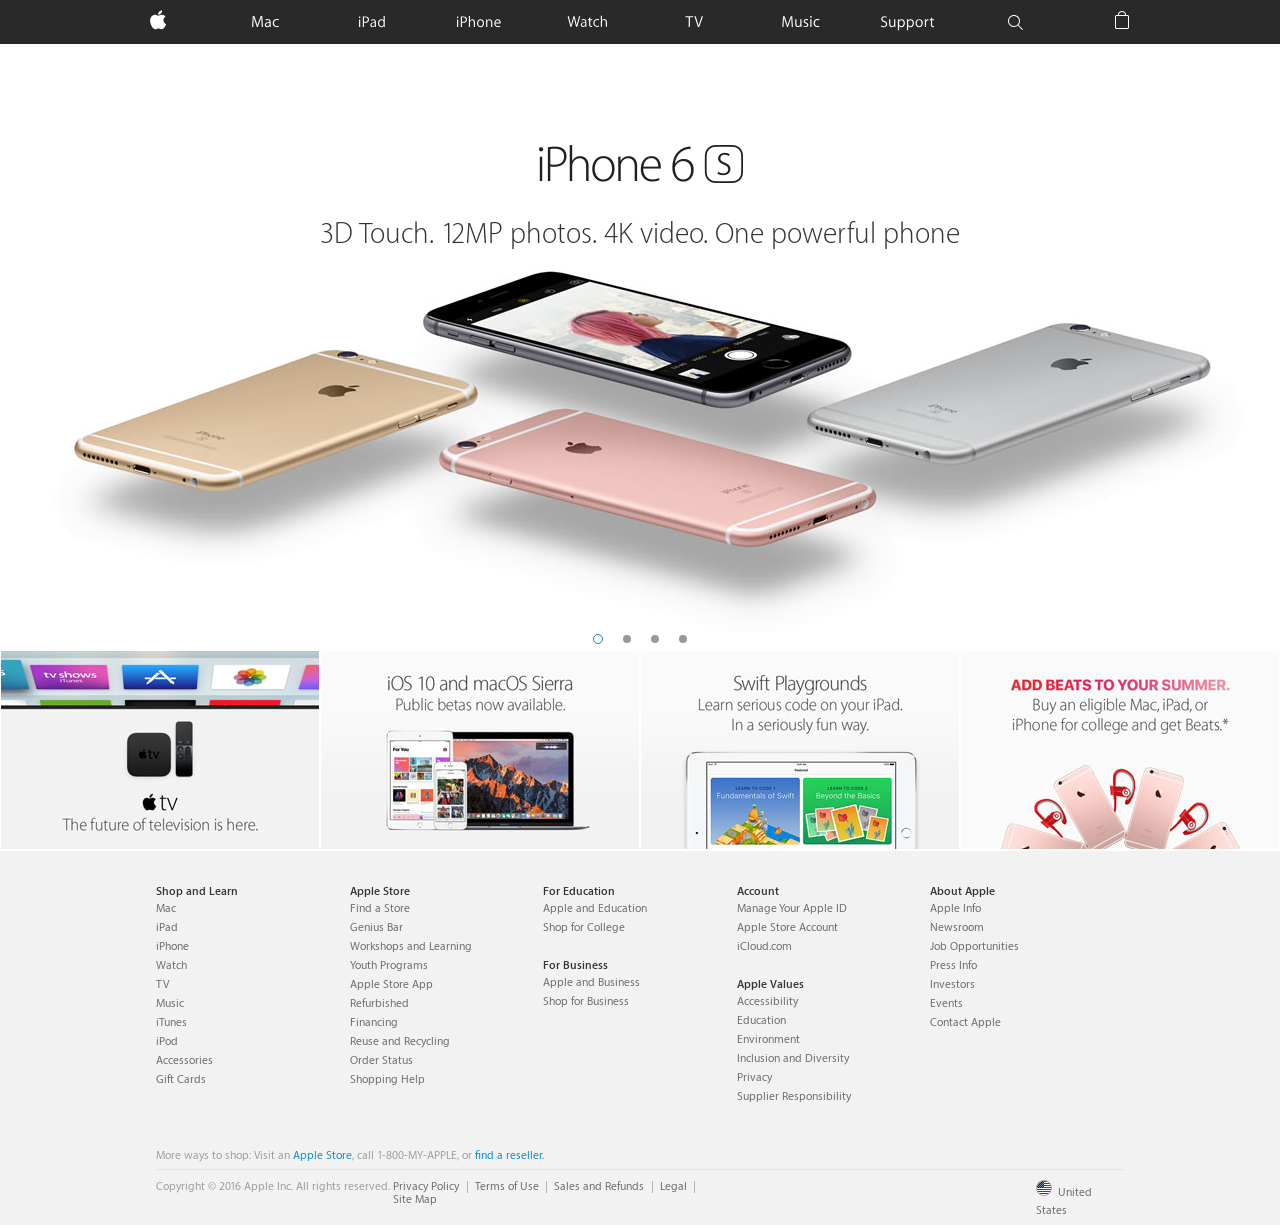
<file: index.html>
<!doctype html>
<html lang="en">
<head>
    <meta name="viewport" content="width=device-width">
    <meta charset="UTF-8">
    <title>apple</title>
    <link rel="stylesheet" href="css/apple.css">
    <script src="js/jquery-1.11.3.js"></script>
    <script src="js/apple.js"></script>
</head>
<body>
<!--<i class="iconfont-tubiao icon-pingguo"></i>-->
<!--<i class="iconfont-tubiao icon-gouwudai"></i>-->
<!--<i class="iconfont-tubiao icon-sousuo"></i>-->
<!--<div class="xi">sdfsdfWEFeqEG</div>-->
<!--<div class="cu">sdfsdfWEFeqEG</div>-->
<!--<div class="zhengc">sdfsdfWEFeqEG</div>-->
<!--<div class="jixi">sdfsdfWEFeqEG</div>-->
<div class="header">
    <div class="zhezhao"></div>
    <div class="top">
        <div class="nav xiangying">
            <li class="logo"><a href=""><span>logo</span></a></li>
            <li class="mac xiaoshi"><a href=""><span>Mac</span></a></li>
            <li class="ipad xiaoshi"><a href=""><span>iPad</span></a></li>
            <li class="iphone xiaoshi"><a href=""><span>iPhone</span></a></li>
            <li class="watch xiaoshi"><a href=""><span>Watch</span></a></li>
            <li class="tv xiaoshi"><a href=""><span>TV</span></a></li>
            <li class="music xiaoshi"><a href=""><span>Music</span></a></li>
            <li class="support xiaoshi"><a href=""><span>Support</span></a></li>
            <li class="search xiaoshi"><a href=""><span>Search</span></a></li>
            <li class="bag"><a href=""><span>Bag</span></a></li>
        </div>
        <div class="header-xy">
            <li><a href="">Mac</a></li>
            <li><a href="">iPad</a></li>
            <li><a href="">iPhone</a></li>
            <li><a href="">Watch</a></li>
            <li><a href="">TV</a></li>
            <li><a href="">Music</a></li>
            <li><a href="">Support</a></li>
            <li><span>Search Apple.com</span></li>
        </div>

        <div class="search-box">
            <span class="sousuo"></span>
            <input type="text" placeholder="Search apple.com">
            <ul class="xiala">
                <p>Quick links</p>
                <li><a href="">Find a Store</a></li>
                <li><a href="">Accessories</a></li>
                <li><a href="">iPod</a></li>
                <li><a href="">iOS</a></li>
                <li><a href="">Gift Cards</a></li>
            </ul>
        </div>
<!--手机端-->
        <div class="nav-phone">

            <ul>
                <li class="menu">
                    <a href="">
                        <div class="hang"></div>
                        <div class="shu"></div>
                    </a></li>
                <li class="logo"><a href=""></a></li>
                <li class="bag"><a href=""></a></li>
            </ul>

        </div>
    </div>
</div>

<div class="bannerbox">
<div class="banner">
    <div class="zuo"></div>
    <div class="you"></div>
    <ul class="lunbo">
        <li class="lb iphone"><a href="">
            <div class="iphonebox">
                <p></p>
                <span>3D Touch. 12MP photos. 4K video. One powerful phone </span>
            </div>
            </a>
        </li>
        <li class="lb ipad"><a href="">
            <div class="ipadbox">
                <p>iPad Pro</p>
                <span>3D Touch. 12MP photos. 4K video. One powerful phone </span>
            </div>
        </a></li>
        <li class="lb watch"><a href="">
            <div class="watchbox">
                <p></p>
                <span>You. At a glace</span>
            </div>
        </a></li>
        <li class="lb mac"><a href="">
            <div class="macbox">
                <p>Mac Book</p>
                <span>Light. Years Ahead</span>
            </div>
        </a></li>
    </ul>
    <ul class="point">
        <li class="p-yangshi"></li>
        <li></li>
        <li></li>
        <li></li>
    </ul>
</div>
</div>
<div class="sikuaibox">
<div class="row sikuai">
    <a href="" class="col l3 m6 s12 sk1"></a>
    <a href="" class="col l3 m6 s12 sk2"></a>
    <a href="" class="col l3 m6 s12 sk3"></a>
    <a href="" class="col l3 m6 s12 sk4"></a>
</div>
</div>

<div class="dibox">
<div class="dibu">
    <div class="dibubox">
        <div class="wukuai">
            <ul class="lie">
                <span>Shop and Learn</span>
                <li>Mac</li>
                <li>iPad</li>
                <li>iPhone</li>
                <li>Watch</li>
                <li>TV</li>
                <li>Music</li>
                <li>iTunes</li>
                <li>iPod</li>
                <li>Accessories</li>
                <li>Gift Cards</li>

            </ul>
            <ul class="lie">
                <span>Apple Store
        </span>
                <li>Find a Store</li>
                <li>Genius Bar</li>
                <li>Workshops and Learning</li>
                <li>Youth Programs
                </li>
                <li>Apple Store App</li>
                <li>Refurbished</li>
                <li>Financing</li>
                <li>Reuse and Recycling</li>
                <li>Order Status</li>
                <li>Shopping Help</li>
            </ul>
            <ul class="lie">
                <span>For Education</span>
                <li>Apple and Education</li>
                <li>Shop for College</li>
                <br>

                <span>For Business</span>
                <li>Apple and Business</li>
                <li>Shop for Business</li>
            </ul>
            <ul class="lie">
                <span>Account</span>
                <li>Manage Your Apple ID</li>
                <li>Apple Store Account</li>
                <li>iCloud.com</li>
                <br>
                <span>Apple Values</span>
                <li>Accessibility</li>
                <li>Education</li>
                <li>Environment</li>
                <li>Inclusion and Diversity</li>
                <li>Privacy</li>
                <li>Supplier Responsibility</li>
            </ul>
            <ul class="lie">
                <span>About Apple</span>
                <li>Apple Info</li>
                <li>Newsroom</li>
                <li>Job Opportunities</li>
                <li>Press Info</li>
                <li>Investors</li>
                <li>Events</li>
                <li>Contact Apple</li>
            </ul>
        </div>
        <div class="lianjie">
            <ul class="lianjie1">
                <li>More ways to shop: Visit an<a href=""> Apple Store</a>, call 1-800-MY-APPLE, or <a href=""> find a reseller.</a></li>
            </ul>
            <ul class="lianjie2">
                <li>Copyright © 2016 Apple Inc. All rights reserved.</li>
                <li><a href="">Privacy Policy</a> | <a href="">Terms of Use</a> | <a href=""> Sales and Refunds</a> | <a
                        href=""> Legal</a> | <a href=""> Site Map</a> </li>
                <div class="guoqi">
                    <img src="img/svdfsvfdvsf.png" alt="">
                    <span>
                    <a href="">United States</a></span>
                </div>

            </ul>
        </div>
    </div>
</div>
</div>

<div class="dbxy">
    <ul class="lie">
        <span>Shop and Learn</span>
        <li><a href="">Mac</a></li>
        <li><a href="">iPad</a></li>
        <li><a href="">iPhone</a></li>
        <li><a href="">Watch</a></li>
        <li><a href="">TV</a></li>
        <li><a href="">Music</a></li>
        <li><a href="">iTunes</a></li>
        <li><a href="">iPod</a></li>
        <li><a href="">Accessories</a></li>
        <li><a href="">Gift Cards</a></li>
        <div class="xyclose"></div>
    </ul>
    <ul class="lie">
        <span>Apple Store
</span>
        <li>Find a Store</li>
        <li>Genius Bar</li>
        <li>Workshops and Learning</li>
        <li>Youth Programs</li>
        <li>Apple Store App</li>
        <li>Refurbished</li>
        <li>Financing</li>
        <li>Reuse and Recycling</li>
        <li>Order Status</li>
        <li>Shopping Help</li>
        <div class="xyclose"></div>
    </ul>
    <ul class="lie">
        <span>For Education</span>
        <li>Apple and Education</li>
        <li>Shop for College</li>
        <div class="xyclose"></div>
    </ul>
    <ul class="lie">
        <span>Account</span>
        <li>Manage Your Apple ID</li>
        <li>Apple Store Account</li>
        <li>iCloud.com</li>
        <div class="xyclose"></div>
    </ul>
    <ul class="lie">
        <span>About Apple</span>
        <li>Apple Info</li>
        <li>Newsroom</li>
        <li>Job Opportunities</li>
        <li>Press Info</li>
        <li>Investors</li>
        <li>Events</li>
        <li>Contact Apple</li>
        <div class="xyclose"></div>
    </ul>
    <ul class="lie">
    <span>About Apple</span>
    <li>Apple Info</li>
    <li>Newsroom</li>
    <li>Job Opportunities</li>
    <li>Press Info</li>
    <li>Investors</li>
    <li>Events</li>
    <li>Contact Apple</li>
    <div class="xyclose"></div>
</ul>
    <ul class="lie">
        <span>About Apple</span>
        <li>Apple Info</li>
        <li>Newsroom</li>
        <li>Job Opportunities</li>
        <li>Press Info</li>
        <li>Investors</li>
        <li>Events</li>
        <li>Contact Apple</li>
        <div class="xyclose"></div>
    </ul>

    <div class="xylianjie">
        <ul><li>
            More ways to shop: Visit an <a href="">Apple Store,</a> call 1-800-MY-APPLE, or <a href="">find a reseller.</a>
        </li></ul>
        <div class="guoqi"><img src="img/svdfsvfdvsf.png" alt=""><span><a href="">United States</a></span></div>
        <div class="disp"><span>Copyright © 2016 Apple Inc. All rights reserved.</span></div>
        <div class="last">
            <ul>
                <li class="zzhh"><a href="" style="margin-left: 0">Privacy Policy </a> |</li>
                <li class="zzhh"><a href=""> Terms of Use  </a>|</li>
                <li class="zzhh"><a href="">Sales and Refunds  </a>|</li>
                <li class="zzhh"><a href="">Legal  </a>|</li>
                <li class="zzhh"><a href=""> Site Map</a></li>
                <li class="dagezi"></li></ul>
        </div>
    </div>

</div>

</body>
</html>
</file>
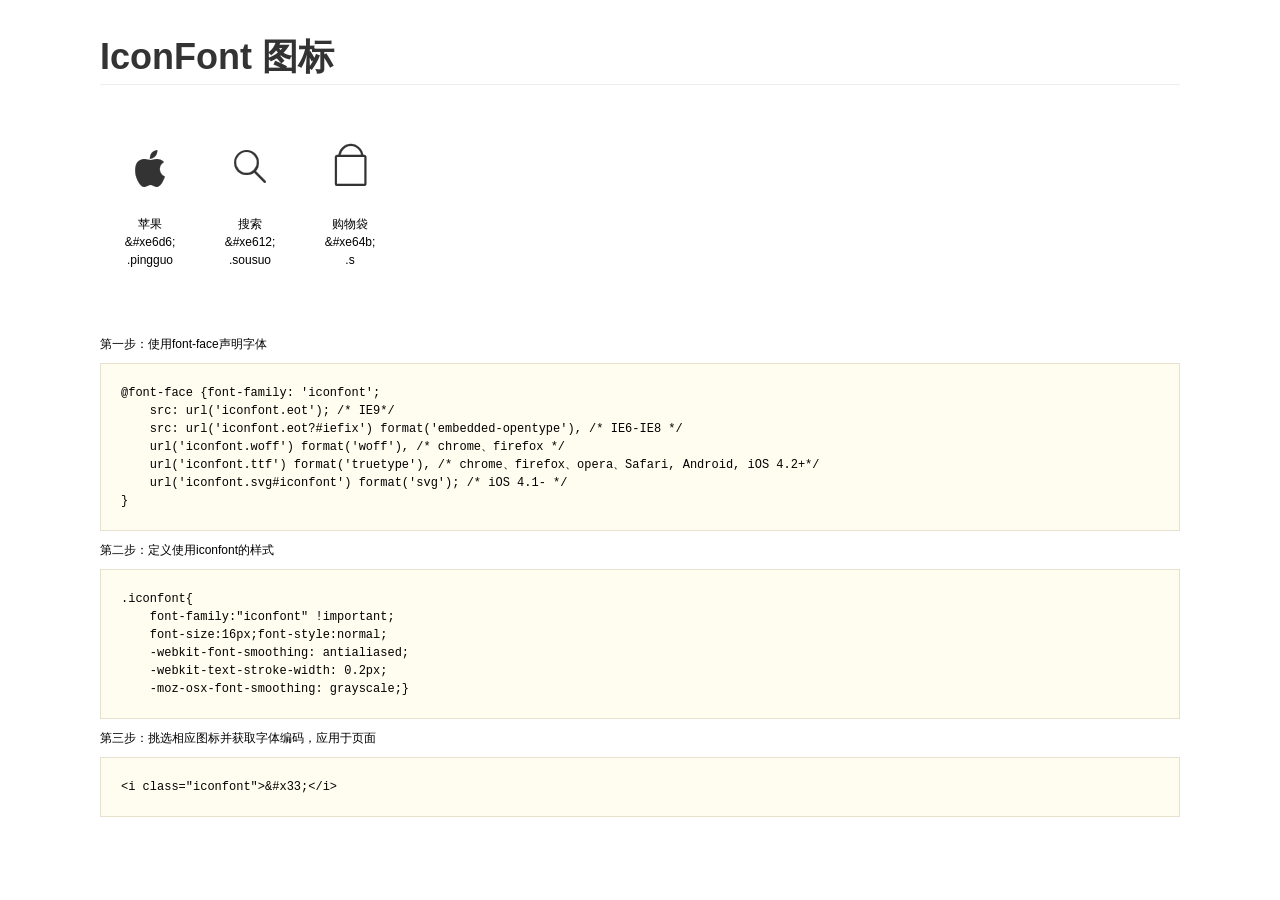
<file: font/demo.html>
<!DOCTYPE html>
<html>
<head>
    <meta charset="utf-8"/>
    <title>IconFont</title>
    <link rel="stylesheet" href="demo.css">
    <link rel="stylesheet" href="iconfont.css">
</head>
<body>
    <div class="main">
        <h1>IconFont 图标</h1>
        <ul class="icon_lists clear">
            
                <li>
                <i class="icon iconfont">&#xe6d6;</i>
                    <div class="name">苹果</div>
                    <div class="code">&amp;#xe6d6;</div>
                    <div class="fontclass">.pingguo</div>
                </li>
            
                <li>
                <i class="icon iconfont">&#xe612;</i>
                    <div class="name">搜索</div>
                    <div class="code">&amp;#xe612;</div>
                    <div class="fontclass">.sousuo</div>
                </li>
            
                <li>
                <i class="icon iconfont">&#xe64b;</i>
                    <div class="name">购物袋</div>
                    <div class="code">&amp;#xe64b;</div>
                    <div class="fontclass">.s</div>
                </li>
            
        </ul>


        <div class="helps">
            第一步：使用font-face声明字体
            <pre>
@font-face {font-family: 'iconfont';
    src: url('iconfont.eot'); /* IE9*/
    src: url('iconfont.eot?#iefix') format('embedded-opentype'), /* IE6-IE8 */
    url('iconfont.woff') format('woff'), /* chrome、firefox */
    url('iconfont.ttf') format('truetype'), /* chrome、firefox、opera、Safari, Android, iOS 4.2+*/
    url('iconfont.svg#iconfont') format('svg'); /* iOS 4.1- */
}
</pre>
第二步：定义使用iconfont的样式
            <pre>
.iconfont{
    font-family:"iconfont" !important;
    font-size:16px;font-style:normal;
    -webkit-font-smoothing: antialiased;
    -webkit-text-stroke-width: 0.2px;
    -moz-osx-font-smoothing: grayscale;}
</pre>
第三步：挑选相应图标并获取字体编码，应用于页面
<pre>
&lt;i class="iconfont"&gt;&amp;#x33;&lt;/i&gt;
</pre>
        </div>

    </div>
</body>
</html>
</file>
<file: css/apple.css>
* {
  padding: 0;
  margin: 0;
  list-style: none;
  text-decoration: none;
  position: relative; }

body {
  background: #f2f2f2; }

@font-face {
  font-family: "zititubiao";
  src: url("../font/iconfont.woff") format("woff"); }

.iconfont-tubiao {
  font-family: "zititubiao";
  font-style: normal; }

.icon-pingguo::before {
  content: "\e6d6"; }

.icon-gouwudai::before {
  content: "\e64b"; }

.icon-sousuo::before {
  content: "\e612"; }

@font-face {
  font-family: "zitijixi";
  src: url("../font/myriad-set-pro_extrathin.woff") format("woff"); }

.xi {
  font-family: "ziti-jixi";
  font-style: normal; }

@font-face {
  font-family: "zitijiacu";
  src: url("../font/myriad-set-pro_semibold.woff") format("woff"); }

.cu {
  font-family: "zitijiacu";
  font-style: normal; }

@font-face {
  font-family: "zitizhengc";
  src: url("../font/myriad-set-pro_text.woff") format("woff"); }

.zhengc {
  font-family: "zitizhengc";
  font-style: normal; }

@font-face {
  font-family: "zitixi";
  src: url("../font/myriad-set-pro_thin.woff") format("woff"); }

.jixi {
  font-family: "zitixi";
  font-style: normal; }

.row {
  position: relative; }

.row::after {
  content: "";
  display: block;
  height: 0;
  line-height: 0;
  clear: both; }

.col {
  float: left; }

@media screen and (max-width: 3000px) {
  .col.l1 {
    width: 8.33333%; }
  .col.l2 {
    width: 16.66667%; }
  .col.l3 {
    width: 25%; }
  .col.l4 {
    width: 33.33333%; }
  .col.l5 {
    width: 41.66667%; }
  .col.l6 {
    width: 50%; }
  .col.l7 {
    width: 58.33333%; }
  .col.l8 {
    width: 66.66667%; }
  .col.l9 {
    width: 75%; }
  .col.l10 {
    width: 83.33333%; }
  .col.l11 {
    width: 91.66667%; }
  .col.l12 {
    width: 100%; } }

@media screen and (max-width: 1068px) {
  .col.m1 {
    width: 8.33333%; }
  .col.m2 {
    width: 16.66667%; }
  .col.m3 {
    width: 25%; }
  .col.m4 {
    width: 33.33333%; }
  .col.m5 {
    width: 41.66667%; }
  .col.m6 {
    width: 50%; }
  .col.m7 {
    width: 58.33333%; }
  .col.m8 {
    width: 66.66667%; }
  .col.m9 {
    width: 75%; }
  .col.m10 {
    width: 83.33333%; }
  .col.m11 {
    width: 91.66667%; }
  .col.m12 {
    width: 100%; } }

@media screen and (max-width: 736px) {
  .col.s1 {
    width: 8.33333%; }
  .col.s2 {
    width: 16.66667%; }
  .col.s3 {
    width: 25%; }
  .col.s4 {
    width: 33.33333%; }
  .col.s5 {
    width: 41.66667%; }
  .col.s6 {
    width: 50%; }
  .col.s7 {
    width: 58.33333%; }
  .col.s8 {
    width: 66.66667%; }
  .col.s9 {
    width: 75%; }
  .col.s10 {
    width: 83.33333%; }
  .col.s11 {
    width: 91.66667%; }
  .col.s12 {
    width: 100%; } }

body {
  width: 100%;
  overflow-x: hidden; }
  @media screen and (max-width: 1068px) {
    body {
      overflow-x: hidden;
      overflow-x: hidden;
      overflow-x: hidden;
      overflow-x: hidden;
      overflow-x: hidden;
      overflow-x: hidden;
      overflow-x: hidden;
      overflow-x: hidden;
      overflow-x: hidden;
      overflow-x: hidden;
      overflow-x: hidden;
      overflow-x: hidden; }
      body .col.m1 {
        width: 8.33333%; }
      body .col.m2 {
        width: 16.66667%; }
      body .col.m3 {
        width: 25%; }
      body .col.m4 {
        width: 33.33333%; }
      body .col.m5 {
        width: 41.66667%; }
      body .col.m6 {
        width: 50%; }
      body .col.m7 {
        width: 58.33333%; }
      body .col.m8 {
        width: 66.66667%; }
      body .col.m9 {
        width: 75%; }
      body .col.m10 {
        width: 83.33333%; }
      body .col.m11 {
        width: 91.66667%; }
      body .col.m12 {
        width: 100%; } }
  @media screen and (max-width: 736px) {
    body {
      overflow-x: hidden;
      overflow-x: hidden;
      overflow-x: hidden;
      overflow-x: hidden;
      overflow-x: hidden;
      overflow-x: hidden;
      overflow-x: hidden;
      overflow-x: hidden;
      overflow-x: hidden;
      overflow-x: hidden;
      overflow-x: hidden;
      overflow-x: hidden; }
      body .col.s1 {
        width: 8.33333%; }
      body .col.s2 {
        width: 16.66667%; }
      body .col.s3 {
        width: 25%; }
      body .col.s4 {
        width: 33.33333%; }
      body .col.s5 {
        width: 41.66667%; }
      body .col.s6 {
        width: 50%; }
      body .col.s7 {
        width: 58.33333%; }
      body .col.s8 {
        width: 66.66667%; }
      body .col.s9 {
        width: 75%; }
      body .col.s10 {
        width: 83.33333%; }
      body .col.s11 {
        width: 91.66667%; }
      body .col.s12 {
        width: 100%; } }

@keyframes pao {
  0% {
    transform: translateX(100px);
    opacity: 0; }
  100% {
    transform: translateX(0);
    opacity: 1; } }

.header {
  width: 100%;
  height: 44px;
  background: #292929;
  color: #fff;
  position: relative;
  z-index: 10; }
  .header .zhezhao {
    width: 100%;
    height: 1000px;
    background: rgba(0, 0, 0, 0.4);
    position: absolute;
    display: none; }
    @media screen and (max-width: 736px) {
      .header .zhezhao {
        height: 0;
        height: 0;
        height: 0;
        height: 0;
        height: 0;
        height: 0;
        height: 0;
        height: 0;
        height: 0;
        height: 0;
        height: 0;
        height: 0; }
        .header .zhezhao .col.s1 {
          width: 8.33333%; }
        .header .zhezhao .col.s2 {
          width: 16.66667%; }
        .header .zhezhao .col.s3 {
          width: 25%; }
        .header .zhezhao .col.s4 {
          width: 33.33333%; }
        .header .zhezhao .col.s5 {
          width: 41.66667%; }
        .header .zhezhao .col.s6 {
          width: 50%; }
        .header .zhezhao .col.s7 {
          width: 58.33333%; }
        .header .zhezhao .col.s8 {
          width: 66.66667%; }
        .header .zhezhao .col.s9 {
          width: 75%; }
        .header .zhezhao .col.s10 {
          width: 83.33333%; }
        .header .zhezhao .col.s11 {
          width: 91.66667%; }
        .header .zhezhao .col.s12 {
          width: 100%; } }
  .header .top {
    max-width: 1024px;
    height: 44px;
    margin: 0 auto;
    box-sizing: border-box; }
    .header .top .nav {
      transition: all .8s ease;
      height: 44px;
      text-align: justify; }
      .header .top .nav li {
        width: auto;
        height: 44px;
        display: inline-block;
        padding: 0 20px; }
        .header .top .nav li:hover {
          opacity: 0.6; }
        .header .top .nav li a {
          display: block;
          height: 44px;
          padding: 0 20px;
          position: absolute;
          top: 0;
          bottom: 0;
          margin: auto; }
          .header .top .nav li a span {
            font-size: 0;
            height: 0;
            line-height: 0; }
      .header .top .nav .logo {
        width: 20px;
        background: url(../img/logo.svg) no-repeat center center; }
      .header .top .nav::after {
        content: "";
        display: inline-block;
        width: 100%;
        height: 0;
        line-height: 0;
        opacity: 0; }
      .header .top .nav .mac {
        width: 20px;
        background: url(../img/mac.svg) no-repeat center center; }
      .header .top .nav::after {
        content: "";
        display: inline-block;
        width: 100%;
        height: 0;
        line-height: 0;
        opacity: 0; }
      .header .top .nav .ipad {
        width: 20px;
        background: url(../img/ipad.svg) no-repeat center center; }
      .header .top .nav::after {
        content: "";
        display: inline-block;
        width: 100%;
        height: 0;
        line-height: 0;
        opacity: 0; }
      .header .top .nav .iphone {
        width: 20px;
        background: url(../img/iphone.svg) no-repeat center center; }
      .header .top .nav::after {
        content: "";
        display: inline-block;
        width: 100%;
        height: 0;
        line-height: 0;
        opacity: 0; }
      .header .top .nav .watch {
        width: 20px;
        background: url(../img/watch.svg) no-repeat center center; }
      .header .top .nav::after {
        content: "";
        display: inline-block;
        width: 100%;
        height: 0;
        line-height: 0;
        opacity: 0; }
      .header .top .nav .tv {
        width: 20px;
        background: url(../img/tv.svg) no-repeat center center; }
      .header .top .nav::after {
        content: "";
        display: inline-block;
        width: 100%;
        height: 0;
        line-height: 0;
        opacity: 0; }
      .header .top .nav .music {
        width: 20px;
        background: url(../img/music.svg) no-repeat center center; }
      .header .top .nav::after {
        content: "";
        display: inline-block;
        width: 100%;
        height: 0;
        line-height: 0;
        opacity: 0; }
      .header .top .nav .support {
        width: 20px;
        background: url(../img/support.svg) no-repeat center center; }
      .header .top .nav::after {
        content: "";
        display: inline-block;
        width: 100%;
        height: 0;
        line-height: 0;
        opacity: 0; }
      .header .top .nav .search {
        width: 20px;
        background: url(../img/search.svg) no-repeat center center; }
      .header .top .nav::after {
        content: "";
        display: inline-block;
        width: 100%;
        height: 0;
        line-height: 0;
        opacity: 0; }
      .header .top .nav .bag {
        width: 20px;
        background: url(../img/bag.svg) no-repeat center center; }
      .header .top .nav::after {
        content: "";
        display: inline-block;
        width: 100%;
        height: 0;
        line-height: 0;
        opacity: 0; }
      .header .top .nav .bag.close {
        background: url("../img/guanbi.jpg") no-repeat center center; }
    .header .top .search-box {
      width: 600px;
      height: 44px;
      box-sizing: border-box;
      position: absolute;
      left: 0;
      right: 0;
      margin: auto;
      top: 0;
      transition: all .6s ease;
      transform: translateX(1000px); }
      @media screen and (max-width: 736px) {
        .header .top .search-box {
          display: none;
          display: none;
          display: none;
          display: none;
          display: none;
          display: none;
          display: none;
          display: none;
          display: none;
          display: none;
          display: none;
          display: none; }
          .header .top .search-box .col.s1 {
            width: 8.33333%; }
          .header .top .search-box .col.s2 {
            width: 16.66667%; }
          .header .top .search-box .col.s3 {
            width: 25%; }
          .header .top .search-box .col.s4 {
            width: 33.33333%; }
          .header .top .search-box .col.s5 {
            width: 41.66667%; }
          .header .top .search-box .col.s6 {
            width: 50%; }
          .header .top .search-box .col.s7 {
            width: 58.33333%; }
          .header .top .search-box .col.s8 {
            width: 66.66667%; }
          .header .top .search-box .col.s9 {
            width: 75%; }
          .header .top .search-box .col.s10 {
            width: 83.33333%; }
          .header .top .search-box .col.s11 {
            width: 91.66667%; }
          .header .top .search-box .col.s12 {
            width: 100%; } }
      .header .top .search-box span {
        display: block;
        width: 44px;
        height: 44px;
        float: left;
        background: url("../img/search.svg") no-repeat center center; }
      .header .top .search-box input {
        width: 500px;
        height: 44px;
        padding: 0;
        margin: 0;
        color: #fff;
        font-size: 14px;
        list-style: none;
        background: none;
        border: none;
        font-family: zitizhengc;
        font-size: 18px;
        outline: medium; }
      .header .top .search-box .xiala {
        position: relative;
        z-index: 20;
        width: 100%;
        height: 0px;
        background: #fff;
        box-sizing: border-box;
        font-size: 14px;
        font-family: "ziti-jixi";
        color: #acacac;
        transition: all .4s ease; }
        .header .top .search-box .xiala p {
          width: 100%;
          padding: 10px 10px;
          opacity: 0;
          transition: all .4s ease; }
        .header .top .search-box .xiala li {
          width: 100%;
          box-sizing: border-box;
          font-family: "zitizhengc";
          font-size: 16px;
          opacity: 0;
          transition: all 1.6s ease; }
          .header .top .search-box .xiala li a {
            display: block;
            padding: 6px 30px;
            list-style: none;
            color: #acacac; }
            .header .top .search-box .xiala li a:hover {
              background: #f2f2f2;
              color: #0188CC; }
    .header .top .search-box.active {
      display: block;
      transform: translateX(0); }
      .header .top .search-box.active .xiala {
        height: 230px;
        padding: 20px 20px;
        transition: all .4s ease .8s; }
        .header .top .search-box.active .xiala p {
          animation: pao .4s ease 1s forwards; }
        .header .top .search-box.active .xiala li:nth-of-type(1) {
          animation: pao .4s ease 1.2s forwards; }
        .header .top .search-box.active .xiala li:nth-of-type(2) {
          animation: pao .4s ease 1.4s forwards; }
        .header .top .search-box.active .xiala li:nth-of-type(3) {
          animation: pao .4s ease 1.6s forwards; }
        .header .top .search-box.active .xiala li:nth-of-type(4) {
          animation: pao .4s ease 1.8s forwards; }
        .header .top .search-box.active .xiala li:nth-of-type(5) {
          animation: pao .4s ease 2s forwards; }
    .header .top .nav-phone {
      display: none;
      padding: 0 10px; }
      .header .top .nav-phone .menu a {
        display: block;
        width: 48px;
        height: 48px;
        position: absolute;
        top: 0;
        bottom: 0;
        margin: auto;
        left: 0;
        margin: 0; }
        .header .top .nav-phone .menu a:hover {
          opacity: 0.6; }
      .header .top .nav-phone .menu .hang, .header .top .nav-phone .menu .shu {
        width: 17px;
        height: 1px;
        background: #fff;
        position: relative;
        transition: all 0.3s ease;
        transform-origin: 20%; }
      .header .top .nav-phone .menu .hang {
        position: absolute;
        left: 0;
        right: 0;
        margin: auto;
        top: 20px; }
      .header .top .nav-phone .menu .shu {
        position: absolute;
        left: 0;
        right: 0;
        margin: auto;
        bottom: 20px; }
      .header .top .nav-phone .menu.change .hang {
        transform: rotateZ(45deg); }
      .header .top .nav-phone .menu.change .shu {
        transform: rotateZ(-45deg); }
      .header .top .nav-phone .logo a {
        width: 48px;
        height: 48px;
        background: url(../img/logo.svg) no-repeat center center;
        position: absolute;
        left: 0;
        right: 0;
        margin: auto; }
        .header .top .nav-phone .logo a:hover {
          opacity: 0.6; }
      .header .top .nav-phone .bag a {
        width: 48px;
        height: 48px;
        background: url(../img/bag.svg) no-repeat center center;
        position: absolute;
        top: 0;
        bottom: 0;
        margin: auto;
        right: 0;
        margin: 0; }
        .header .top .nav-phone .bag a:hover {
          opacity: 0.6; }

@media screen and (max-width: 736px) {
  .col.s1 {
    width: 8.33333%; }
  .header {
    height: 48px; }
    .header .top {
      height: 48px;
      background: #000; }
      .header .top .nav {
        display: none; }
      .header .top .nav-phone {
        display: block; }
      .header .top .search-box.active {
        display: none; }
  .header-xy {
    width: 100%;
    height: 2000px;
    background: #000;
    display: none;
    padding: 20px 0;
    position: absolute; }
    .header-xy li {
      transition: all 0.8s ease;
      padding: 0 60px;
      opacity: 0; }
      .header-xy li span {
        display: block;
        width: 100%;
        height: 100%;
        padding: 15px 0;
        color: #fff;
        font-family: zitizhengc;
        border-bottom: 1px solid #fff;
        font-size: 22px; }
        .header-xy li span:hover {
          opacity: 0.7; }
      .header-xy li a {
        padding: 15px 0;
        border-bottom: 1px solid #333;
        width: 100%;
        height: 100%;
        display: block;
        color: #fff;
        font-family: zitixi;
        font-size: 20px; }
        .header-xy li a:hover {
          opacity: 0.7; }
    .header-xy li:nth-child(1) {
      animation: luo .8s ease .2s forwards; }
    .header-xy li:nth-child(2) {
      animation: luo .8s ease .3s forwards; }
    .header-xy li:nth-child(3) {
      animation: luo .8s ease .4s forwards; }
    .header-xy li:nth-child(4) {
      animation: luo .8s ease .5s forwards; }
    .header-xy li:nth-child(5) {
      animation: luo .8s ease .6s forwards; }
    .header-xy li:nth-child(6) {
      animation: luo .8s ease .7s forwards; }
    .header-xy li:nth-child(7) {
      animation: luo .8s ease .8s forwards; }
    .header-xy li:nth-child(8) {
      animation: luo .8s ease .9s forwards; }
  .col.s2 {
    width: 16.66667%; }
  .header {
    height: 48px; }
    .header .top {
      height: 48px;
      background: #000; }
      .header .top .nav {
        display: none; }
      .header .top .nav-phone {
        display: block; }
      .header .top .search-box.active {
        display: none; }
  .header-xy {
    width: 100%;
    height: 2000px;
    background: #000;
    display: none;
    padding: 20px 0;
    position: absolute; }
    .header-xy li {
      transition: all 0.8s ease;
      padding: 0 60px;
      opacity: 0; }
      .header-xy li span {
        display: block;
        width: 100%;
        height: 100%;
        padding: 15px 0;
        color: #fff;
        font-family: zitizhengc;
        border-bottom: 1px solid #fff;
        font-size: 22px; }
        .header-xy li span:hover {
          opacity: 0.7; }
      .header-xy li a {
        padding: 15px 0;
        border-bottom: 1px solid #333;
        width: 100%;
        height: 100%;
        display: block;
        color: #fff;
        font-family: zitixi;
        font-size: 20px; }
        .header-xy li a:hover {
          opacity: 0.7; }
    .header-xy li:nth-child(1) {
      animation: luo .8s ease .2s forwards; }
    .header-xy li:nth-child(2) {
      animation: luo .8s ease .3s forwards; }
    .header-xy li:nth-child(3) {
      animation: luo .8s ease .4s forwards; }
    .header-xy li:nth-child(4) {
      animation: luo .8s ease .5s forwards; }
    .header-xy li:nth-child(5) {
      animation: luo .8s ease .6s forwards; }
    .header-xy li:nth-child(6) {
      animation: luo .8s ease .7s forwards; }
    .header-xy li:nth-child(7) {
      animation: luo .8s ease .8s forwards; }
    .header-xy li:nth-child(8) {
      animation: luo .8s ease .9s forwards; }
  .col.s3 {
    width: 25%; }
  .header {
    height: 48px; }
    .header .top {
      height: 48px;
      background: #000; }
      .header .top .nav {
        display: none; }
      .header .top .nav-phone {
        display: block; }
      .header .top .search-box.active {
        display: none; }
  .header-xy {
    width: 100%;
    height: 2000px;
    background: #000;
    display: none;
    padding: 20px 0;
    position: absolute; }
    .header-xy li {
      transition: all 0.8s ease;
      padding: 0 60px;
      opacity: 0; }
      .header-xy li span {
        display: block;
        width: 100%;
        height: 100%;
        padding: 15px 0;
        color: #fff;
        font-family: zitizhengc;
        border-bottom: 1px solid #fff;
        font-size: 22px; }
        .header-xy li span:hover {
          opacity: 0.7; }
      .header-xy li a {
        padding: 15px 0;
        border-bottom: 1px solid #333;
        width: 100%;
        height: 100%;
        display: block;
        color: #fff;
        font-family: zitixi;
        font-size: 20px; }
        .header-xy li a:hover {
          opacity: 0.7; }
    .header-xy li:nth-child(1) {
      animation: luo .8s ease .2s forwards; }
    .header-xy li:nth-child(2) {
      animation: luo .8s ease .3s forwards; }
    .header-xy li:nth-child(3) {
      animation: luo .8s ease .4s forwards; }
    .header-xy li:nth-child(4) {
      animation: luo .8s ease .5s forwards; }
    .header-xy li:nth-child(5) {
      animation: luo .8s ease .6s forwards; }
    .header-xy li:nth-child(6) {
      animation: luo .8s ease .7s forwards; }
    .header-xy li:nth-child(7) {
      animation: luo .8s ease .8s forwards; }
    .header-xy li:nth-child(8) {
      animation: luo .8s ease .9s forwards; }
  .col.s4 {
    width: 33.33333%; }
  .header {
    height: 48px; }
    .header .top {
      height: 48px;
      background: #000; }
      .header .top .nav {
        display: none; }
      .header .top .nav-phone {
        display: block; }
      .header .top .search-box.active {
        display: none; }
  .header-xy {
    width: 100%;
    height: 2000px;
    background: #000;
    display: none;
    padding: 20px 0;
    position: absolute; }
    .header-xy li {
      transition: all 0.8s ease;
      padding: 0 60px;
      opacity: 0; }
      .header-xy li span {
        display: block;
        width: 100%;
        height: 100%;
        padding: 15px 0;
        color: #fff;
        font-family: zitizhengc;
        border-bottom: 1px solid #fff;
        font-size: 22px; }
        .header-xy li span:hover {
          opacity: 0.7; }
      .header-xy li a {
        padding: 15px 0;
        border-bottom: 1px solid #333;
        width: 100%;
        height: 100%;
        display: block;
        color: #fff;
        font-family: zitixi;
        font-size: 20px; }
        .header-xy li a:hover {
          opacity: 0.7; }
    .header-xy li:nth-child(1) {
      animation: luo .8s ease .2s forwards; }
    .header-xy li:nth-child(2) {
      animation: luo .8s ease .3s forwards; }
    .header-xy li:nth-child(3) {
      animation: luo .8s ease .4s forwards; }
    .header-xy li:nth-child(4) {
      animation: luo .8s ease .5s forwards; }
    .header-xy li:nth-child(5) {
      animation: luo .8s ease .6s forwards; }
    .header-xy li:nth-child(6) {
      animation: luo .8s ease .7s forwards; }
    .header-xy li:nth-child(7) {
      animation: luo .8s ease .8s forwards; }
    .header-xy li:nth-child(8) {
      animation: luo .8s ease .9s forwards; }
  .col.s5 {
    width: 41.66667%; }
  .header {
    height: 48px; }
    .header .top {
      height: 48px;
      background: #000; }
      .header .top .nav {
        display: none; }
      .header .top .nav-phone {
        display: block; }
      .header .top .search-box.active {
        display: none; }
  .header-xy {
    width: 100%;
    height: 2000px;
    background: #000;
    display: none;
    padding: 20px 0;
    position: absolute; }
    .header-xy li {
      transition: all 0.8s ease;
      padding: 0 60px;
      opacity: 0; }
      .header-xy li span {
        display: block;
        width: 100%;
        height: 100%;
        padding: 15px 0;
        color: #fff;
        font-family: zitizhengc;
        border-bottom: 1px solid #fff;
        font-size: 22px; }
        .header-xy li span:hover {
          opacity: 0.7; }
      .header-xy li a {
        padding: 15px 0;
        border-bottom: 1px solid #333;
        width: 100%;
        height: 100%;
        display: block;
        color: #fff;
        font-family: zitixi;
        font-size: 20px; }
        .header-xy li a:hover {
          opacity: 0.7; }
    .header-xy li:nth-child(1) {
      animation: luo .8s ease .2s forwards; }
    .header-xy li:nth-child(2) {
      animation: luo .8s ease .3s forwards; }
    .header-xy li:nth-child(3) {
      animation: luo .8s ease .4s forwards; }
    .header-xy li:nth-child(4) {
      animation: luo .8s ease .5s forwards; }
    .header-xy li:nth-child(5) {
      animation: luo .8s ease .6s forwards; }
    .header-xy li:nth-child(6) {
      animation: luo .8s ease .7s forwards; }
    .header-xy li:nth-child(7) {
      animation: luo .8s ease .8s forwards; }
    .header-xy li:nth-child(8) {
      animation: luo .8s ease .9s forwards; }
  .col.s6 {
    width: 50%; }
  .header {
    height: 48px; }
    .header .top {
      height: 48px;
      background: #000; }
      .header .top .nav {
        display: none; }
      .header .top .nav-phone {
        display: block; }
      .header .top .search-box.active {
        display: none; }
  .header-xy {
    width: 100%;
    height: 2000px;
    background: #000;
    display: none;
    padding: 20px 0;
    position: absolute; }
    .header-xy li {
      transition: all 0.8s ease;
      padding: 0 60px;
      opacity: 0; }
      .header-xy li span {
        display: block;
        width: 100%;
        height: 100%;
        padding: 15px 0;
        color: #fff;
        font-family: zitizhengc;
        border-bottom: 1px solid #fff;
        font-size: 22px; }
        .header-xy li span:hover {
          opacity: 0.7; }
      .header-xy li a {
        padding: 15px 0;
        border-bottom: 1px solid #333;
        width: 100%;
        height: 100%;
        display: block;
        color: #fff;
        font-family: zitixi;
        font-size: 20px; }
        .header-xy li a:hover {
          opacity: 0.7; }
    .header-xy li:nth-child(1) {
      animation: luo .8s ease .2s forwards; }
    .header-xy li:nth-child(2) {
      animation: luo .8s ease .3s forwards; }
    .header-xy li:nth-child(3) {
      animation: luo .8s ease .4s forwards; }
    .header-xy li:nth-child(4) {
      animation: luo .8s ease .5s forwards; }
    .header-xy li:nth-child(5) {
      animation: luo .8s ease .6s forwards; }
    .header-xy li:nth-child(6) {
      animation: luo .8s ease .7s forwards; }
    .header-xy li:nth-child(7) {
      animation: luo .8s ease .8s forwards; }
    .header-xy li:nth-child(8) {
      animation: luo .8s ease .9s forwards; }
  .col.s7 {
    width: 58.33333%; }
  .header {
    height: 48px; }
    .header .top {
      height: 48px;
      background: #000; }
      .header .top .nav {
        display: none; }
      .header .top .nav-phone {
        display: block; }
      .header .top .search-box.active {
        display: none; }
  .header-xy {
    width: 100%;
    height: 2000px;
    background: #000;
    display: none;
    padding: 20px 0;
    position: absolute; }
    .header-xy li {
      transition: all 0.8s ease;
      padding: 0 60px;
      opacity: 0; }
      .header-xy li span {
        display: block;
        width: 100%;
        height: 100%;
        padding: 15px 0;
        color: #fff;
        font-family: zitizhengc;
        border-bottom: 1px solid #fff;
        font-size: 22px; }
        .header-xy li span:hover {
          opacity: 0.7; }
      .header-xy li a {
        padding: 15px 0;
        border-bottom: 1px solid #333;
        width: 100%;
        height: 100%;
        display: block;
        color: #fff;
        font-family: zitixi;
        font-size: 20px; }
        .header-xy li a:hover {
          opacity: 0.7; }
    .header-xy li:nth-child(1) {
      animation: luo .8s ease .2s forwards; }
    .header-xy li:nth-child(2) {
      animation: luo .8s ease .3s forwards; }
    .header-xy li:nth-child(3) {
      animation: luo .8s ease .4s forwards; }
    .header-xy li:nth-child(4) {
      animation: luo .8s ease .5s forwards; }
    .header-xy li:nth-child(5) {
      animation: luo .8s ease .6s forwards; }
    .header-xy li:nth-child(6) {
      animation: luo .8s ease .7s forwards; }
    .header-xy li:nth-child(7) {
      animation: luo .8s ease .8s forwards; }
    .header-xy li:nth-child(8) {
      animation: luo .8s ease .9s forwards; }
  .col.s8 {
    width: 66.66667%; }
  .header {
    height: 48px; }
    .header .top {
      height: 48px;
      background: #000; }
      .header .top .nav {
        display: none; }
      .header .top .nav-phone {
        display: block; }
      .header .top .search-box.active {
        display: none; }
  .header-xy {
    width: 100%;
    height: 2000px;
    background: #000;
    display: none;
    padding: 20px 0;
    position: absolute; }
    .header-xy li {
      transition: all 0.8s ease;
      padding: 0 60px;
      opacity: 0; }
      .header-xy li span {
        display: block;
        width: 100%;
        height: 100%;
        padding: 15px 0;
        color: #fff;
        font-family: zitizhengc;
        border-bottom: 1px solid #fff;
        font-size: 22px; }
        .header-xy li span:hover {
          opacity: 0.7; }
      .header-xy li a {
        padding: 15px 0;
        border-bottom: 1px solid #333;
        width: 100%;
        height: 100%;
        display: block;
        color: #fff;
        font-family: zitixi;
        font-size: 20px; }
        .header-xy li a:hover {
          opacity: 0.7; }
    .header-xy li:nth-child(1) {
      animation: luo .8s ease .2s forwards; }
    .header-xy li:nth-child(2) {
      animation: luo .8s ease .3s forwards; }
    .header-xy li:nth-child(3) {
      animation: luo .8s ease .4s forwards; }
    .header-xy li:nth-child(4) {
      animation: luo .8s ease .5s forwards; }
    .header-xy li:nth-child(5) {
      animation: luo .8s ease .6s forwards; }
    .header-xy li:nth-child(6) {
      animation: luo .8s ease .7s forwards; }
    .header-xy li:nth-child(7) {
      animation: luo .8s ease .8s forwards; }
    .header-xy li:nth-child(8) {
      animation: luo .8s ease .9s forwards; }
  .col.s9 {
    width: 75%; }
  .header {
    height: 48px; }
    .header .top {
      height: 48px;
      background: #000; }
      .header .top .nav {
        display: none; }
      .header .top .nav-phone {
        display: block; }
      .header .top .search-box.active {
        display: none; }
  .header-xy {
    width: 100%;
    height: 2000px;
    background: #000;
    display: none;
    padding: 20px 0;
    position: absolute; }
    .header-xy li {
      transition: all 0.8s ease;
      padding: 0 60px;
      opacity: 0; }
      .header-xy li span {
        display: block;
        width: 100%;
        height: 100%;
        padding: 15px 0;
        color: #fff;
        font-family: zitizhengc;
        border-bottom: 1px solid #fff;
        font-size: 22px; }
        .header-xy li span:hover {
          opacity: 0.7; }
      .header-xy li a {
        padding: 15px 0;
        border-bottom: 1px solid #333;
        width: 100%;
        height: 100%;
        display: block;
        color: #fff;
        font-family: zitixi;
        font-size: 20px; }
        .header-xy li a:hover {
          opacity: 0.7; }
    .header-xy li:nth-child(1) {
      animation: luo .8s ease .2s forwards; }
    .header-xy li:nth-child(2) {
      animation: luo .8s ease .3s forwards; }
    .header-xy li:nth-child(3) {
      animation: luo .8s ease .4s forwards; }
    .header-xy li:nth-child(4) {
      animation: luo .8s ease .5s forwards; }
    .header-xy li:nth-child(5) {
      animation: luo .8s ease .6s forwards; }
    .header-xy li:nth-child(6) {
      animation: luo .8s ease .7s forwards; }
    .header-xy li:nth-child(7) {
      animation: luo .8s ease .8s forwards; }
    .header-xy li:nth-child(8) {
      animation: luo .8s ease .9s forwards; }
  .col.s10 {
    width: 83.33333%; }
  .header {
    height: 48px; }
    .header .top {
      height: 48px;
      background: #000; }
      .header .top .nav {
        display: none; }
      .header .top .nav-phone {
        display: block; }
      .header .top .search-box.active {
        display: none; }
  .header-xy {
    width: 100%;
    height: 2000px;
    background: #000;
    display: none;
    padding: 20px 0;
    position: absolute; }
    .header-xy li {
      transition: all 0.8s ease;
      padding: 0 60px;
      opacity: 0; }
      .header-xy li span {
        display: block;
        width: 100%;
        height: 100%;
        padding: 15px 0;
        color: #fff;
        font-family: zitizhengc;
        border-bottom: 1px solid #fff;
        font-size: 22px; }
        .header-xy li span:hover {
          opacity: 0.7; }
      .header-xy li a {
        padding: 15px 0;
        border-bottom: 1px solid #333;
        width: 100%;
        height: 100%;
        display: block;
        color: #fff;
        font-family: zitixi;
        font-size: 20px; }
        .header-xy li a:hover {
          opacity: 0.7; }
    .header-xy li:nth-child(1) {
      animation: luo .8s ease .2s forwards; }
    .header-xy li:nth-child(2) {
      animation: luo .8s ease .3s forwards; }
    .header-xy li:nth-child(3) {
      animation: luo .8s ease .4s forwards; }
    .header-xy li:nth-child(4) {
      animation: luo .8s ease .5s forwards; }
    .header-xy li:nth-child(5) {
      animation: luo .8s ease .6s forwards; }
    .header-xy li:nth-child(6) {
      animation: luo .8s ease .7s forwards; }
    .header-xy li:nth-child(7) {
      animation: luo .8s ease .8s forwards; }
    .header-xy li:nth-child(8) {
      animation: luo .8s ease .9s forwards; }
  .col.s11 {
    width: 91.66667%; }
  .header {
    height: 48px; }
    .header .top {
      height: 48px;
      background: #000; }
      .header .top .nav {
        display: none; }
      .header .top .nav-phone {
        display: block; }
      .header .top .search-box.active {
        display: none; }
  .header-xy {
    width: 100%;
    height: 2000px;
    background: #000;
    display: none;
    padding: 20px 0;
    position: absolute; }
    .header-xy li {
      transition: all 0.8s ease;
      padding: 0 60px;
      opacity: 0; }
      .header-xy li span {
        display: block;
        width: 100%;
        height: 100%;
        padding: 15px 0;
        color: #fff;
        font-family: zitizhengc;
        border-bottom: 1px solid #fff;
        font-size: 22px; }
        .header-xy li span:hover {
          opacity: 0.7; }
      .header-xy li a {
        padding: 15px 0;
        border-bottom: 1px solid #333;
        width: 100%;
        height: 100%;
        display: block;
        color: #fff;
        font-family: zitixi;
        font-size: 20px; }
        .header-xy li a:hover {
          opacity: 0.7; }
    .header-xy li:nth-child(1) {
      animation: luo .8s ease .2s forwards; }
    .header-xy li:nth-child(2) {
      animation: luo .8s ease .3s forwards; }
    .header-xy li:nth-child(3) {
      animation: luo .8s ease .4s forwards; }
    .header-xy li:nth-child(4) {
      animation: luo .8s ease .5s forwards; }
    .header-xy li:nth-child(5) {
      animation: luo .8s ease .6s forwards; }
    .header-xy li:nth-child(6) {
      animation: luo .8s ease .7s forwards; }
    .header-xy li:nth-child(7) {
      animation: luo .8s ease .8s forwards; }
    .header-xy li:nth-child(8) {
      animation: luo .8s ease .9s forwards; }
  .col.s12 {
    width: 100%; }
  .header {
    height: 48px; }
    .header .top {
      height: 48px;
      background: #000; }
      .header .top .nav {
        display: none; }
      .header .top .nav-phone {
        display: block; }
      .header .top .search-box.active {
        display: none; }
  .header-xy {
    width: 100%;
    height: 2000px;
    background: #000;
    display: none;
    padding: 20px 0;
    position: absolute; }
    .header-xy li {
      transition: all 0.8s ease;
      padding: 0 60px;
      opacity: 0; }
      .header-xy li span {
        display: block;
        width: 100%;
        height: 100%;
        padding: 15px 0;
        color: #fff;
        font-family: zitizhengc;
        border-bottom: 1px solid #fff;
        font-size: 22px; }
        .header-xy li span:hover {
          opacity: 0.7; }
      .header-xy li a {
        padding: 15px 0;
        border-bottom: 1px solid #333;
        width: 100%;
        height: 100%;
        display: block;
        color: #fff;
        font-family: zitixi;
        font-size: 20px; }
        .header-xy li a:hover {
          opacity: 0.7; }
    .header-xy li:nth-child(1) {
      animation: luo .8s ease .2s forwards; }
    .header-xy li:nth-child(2) {
      animation: luo .8s ease .3s forwards; }
    .header-xy li:nth-child(3) {
      animation: luo .8s ease .4s forwards; }
    .header-xy li:nth-child(4) {
      animation: luo .8s ease .5s forwards; }
    .header-xy li:nth-child(5) {
      animation: luo .8s ease .6s forwards; }
    .header-xy li:nth-child(6) {
      animation: luo .8s ease .7s forwards; }
    .header-xy li:nth-child(7) {
      animation: luo .8s ease .8s forwards; }
    .header-xy li:nth-child(8) {
      animation: luo .8s ease .9s forwards; } }

@keyframes luo {
  0% {
    transform: translateY(-1000px);
    opacity: 0; }
  100% {
    transform: translateY(0);
    opacity: 1; } }

@media screen and (min-width: 736px) {
  .header-xy {
    opacity: 0;
    height: 0;
    display: none; } }

.bannerbox {
  width: 100%;
  height: auto;
  overflow-x: hidden; }
  .bannerbox .banner {
    width: 100%;
    height: 606px;
    background: #fff;
    position: relative;
    overflow-x: hidden;
    cursor: pointer; }
    @media screen and (max-width: 736px) {
      .bannerbox .banner {
        height: 508px;
        height: 508px;
        height: 508px;
        height: 508px;
        height: 508px;
        height: 508px;
        height: 508px;
        height: 508px;
        height: 508px;
        height: 508px;
        height: 508px;
        height: 508px; }
        .bannerbox .banner .col.s1 {
          width: 8.33333%; }
        .bannerbox .banner .col.s2 {
          width: 16.66667%; }
        .bannerbox .banner .col.s3 {
          width: 25%; }
        .bannerbox .banner .col.s4 {
          width: 33.33333%; }
        .bannerbox .banner .col.s5 {
          width: 41.66667%; }
        .bannerbox .banner .col.s6 {
          width: 50%; }
        .bannerbox .banner .col.s7 {
          width: 58.33333%; }
        .bannerbox .banner .col.s8 {
          width: 66.66667%; }
        .bannerbox .banner .col.s9 {
          width: 75%; }
        .bannerbox .banner .col.s10 {
          width: 83.33333%; }
        .bannerbox .banner .col.s11 {
          width: 91.66667%; }
        .bannerbox .banner .col.s12 {
          width: 100%; } }
    .bannerbox .banner .zuo {
      display: none;
      cursor: pointer;
      width: 65px;
      height: 112px;
      background: url("../img/zuo.png");
      z-index: 10;
      position: absolute;
      top: 0;
      bottom: 0;
      margin: auto;
      left: 20px; }
    .bannerbox .banner .you {
      cursor: pointer;
      display: none;
      width: 65px;
      height: 112px;
      background: url("../img/you.png");
      z-index: 10;
      position: absolute;
      top: 0;
      bottom: 0;
      margin: auto;
      right: 20px; }
    .bannerbox .banner .lunbo {
      width: 100%;
      height: 606px;
      /* li.lb-activexy{
         transform: translateX(0);
       }
       li.lb-activexz{
         transform: translateX(-100%);
       }*/
      /*@keyframes lunbomove {
        0%{
          transform: translateX(100%);
        }
        100%{
          transform: translateX(0);
        }
      }*/ }
      @media screen and (max-width: 736px) {
        .bannerbox .banner .lunbo {
          height: 508px;
          height: 508px;
          height: 508px;
          height: 508px;
          height: 508px;
          height: 508px;
          height: 508px;
          height: 508px;
          height: 508px;
          height: 508px;
          height: 508px;
          height: 508px; }
          .bannerbox .banner .lunbo .col.s1 {
            width: 8.33333%; }
          .bannerbox .banner .lunbo .col.s2 {
            width: 16.66667%; }
          .bannerbox .banner .lunbo .col.s3 {
            width: 25%; }
          .bannerbox .banner .lunbo .col.s4 {
            width: 33.33333%; }
          .bannerbox .banner .lunbo .col.s5 {
            width: 41.66667%; }
          .bannerbox .banner .lunbo .col.s6 {
            width: 50%; }
          .bannerbox .banner .lunbo .col.s7 {
            width: 58.33333%; }
          .bannerbox .banner .lunbo .col.s8 {
            width: 66.66667%; }
          .bannerbox .banner .lunbo .col.s9 {
            width: 75%; }
          .bannerbox .banner .lunbo .col.s10 {
            width: 83.33333%; }
          .bannerbox .banner .lunbo .col.s11 {
            width: 91.66667%; }
          .bannerbox .banner .lunbo .col.s12 {
            width: 100%; } }
      .bannerbox .banner .lunbo li {
        width: 100%;
        height: 100%;
        position: absolute;
        /*transform:translateX(100%);*/ }
        .bannerbox .banner .lunbo li a {
          display: block;
          width: 100%;
          height: 100%;
          color: #333; }
      .bannerbox .banner .lunbo li:nth-child(1) {
        /* transform: translateX(0);*/ }
        .bannerbox .banner .lunbo li:nth-child(1) a {
          background: url("../img/iphone_6s_medium.jpg") no-repeat bottom center; }
          @media screen and (max-width: 736px) {
            .bannerbox .banner .lunbo li:nth-child(1) a {
              background: url("../img/iphone_6s_small.jpg") no-repeat 50% 90%;
              background: url("../img/iphone_6s_small.jpg") no-repeat 50% 90%;
              background: url("../img/iphone_6s_small.jpg") no-repeat 50% 90%;
              background: url("../img/iphone_6s_small.jpg") no-repeat 50% 90%;
              background: url("../img/iphone_6s_small.jpg") no-repeat 50% 90%;
              background: url("../img/iphone_6s_small.jpg") no-repeat 50% 90%;
              background: url("../img/iphone_6s_small.jpg") no-repeat 50% 90%;
              background: url("../img/iphone_6s_small.jpg") no-repeat 50% 90%;
              background: url("../img/iphone_6s_small.jpg") no-repeat 50% 90%;
              background: url("../img/iphone_6s_small.jpg") no-repeat 50% 90%;
              background: url("../img/iphone_6s_small.jpg") no-repeat 50% 90%;
              background: url("../img/iphone_6s_small.jpg") no-repeat 50% 90%; }
              .bannerbox .banner .lunbo li:nth-child(1) a .col.s1 {
                width: 8.33333%; }
              .bannerbox .banner .lunbo li:nth-child(1) a .col.s2 {
                width: 16.66667%; }
              .bannerbox .banner .lunbo li:nth-child(1) a .col.s3 {
                width: 25%; }
              .bannerbox .banner .lunbo li:nth-child(1) a .col.s4 {
                width: 33.33333%; }
              .bannerbox .banner .lunbo li:nth-child(1) a .col.s5 {
                width: 41.66667%; }
              .bannerbox .banner .lunbo li:nth-child(1) a .col.s6 {
                width: 50%; }
              .bannerbox .banner .lunbo li:nth-child(1) a .col.s7 {
                width: 58.33333%; }
              .bannerbox .banner .lunbo li:nth-child(1) a .col.s8 {
                width: 66.66667%; }
              .bannerbox .banner .lunbo li:nth-child(1) a .col.s9 {
                width: 75%; }
              .bannerbox .banner .lunbo li:nth-child(1) a .col.s10 {
                width: 83.33333%; }
              .bannerbox .banner .lunbo li:nth-child(1) a .col.s11 {
                width: 91.66667%; }
              .bannerbox .banner .lunbo li:nth-child(1) a .col.s12 {
                width: 100%; } }
        .bannerbox .banner .lunbo li:nth-child(1) .iphonebox {
          width: 100%;
          height: 260px;
          text-align: center;
          font-family: zitixi;
          font-size: 30px; }
          @media screen and (max-width: 736px) {
            .bannerbox .banner .lunbo li:nth-child(1) .iphonebox {
              height: 320px;
              font-size: 24px;
              top: 60px;
              height: 320px;
              font-size: 24px;
              top: 60px;
              height: 320px;
              font-size: 24px;
              top: 60px;
              height: 320px;
              font-size: 24px;
              top: 60px;
              height: 320px;
              font-size: 24px;
              top: 60px;
              height: 320px;
              font-size: 24px;
              top: 60px;
              height: 320px;
              font-size: 24px;
              top: 60px;
              height: 320px;
              font-size: 24px;
              top: 60px;
              height: 320px;
              font-size: 24px;
              top: 60px;
              height: 320px;
              font-size: 24px;
              top: 60px;
              height: 320px;
              font-size: 24px;
              top: 60px;
              height: 320px;
              font-size: 24px;
              top: 60px; }
              .bannerbox .banner .lunbo li:nth-child(1) .iphonebox .col.s1 {
                width: 8.33333%; }
              .bannerbox .banner .lunbo li:nth-child(1) .iphonebox .col.s2 {
                width: 16.66667%; }
              .bannerbox .banner .lunbo li:nth-child(1) .iphonebox .col.s3 {
                width: 25%; }
              .bannerbox .banner .lunbo li:nth-child(1) .iphonebox .col.s4 {
                width: 33.33333%; }
              .bannerbox .banner .lunbo li:nth-child(1) .iphonebox .col.s5 {
                width: 41.66667%; }
              .bannerbox .banner .lunbo li:nth-child(1) .iphonebox .col.s6 {
                width: 50%; }
              .bannerbox .banner .lunbo li:nth-child(1) .iphonebox .col.s7 {
                width: 58.33333%; }
              .bannerbox .banner .lunbo li:nth-child(1) .iphonebox .col.s8 {
                width: 66.66667%; }
              .bannerbox .banner .lunbo li:nth-child(1) .iphonebox .col.s9 {
                width: 75%; }
              .bannerbox .banner .lunbo li:nth-child(1) .iphonebox .col.s10 {
                width: 83.33333%; }
              .bannerbox .banner .lunbo li:nth-child(1) .iphonebox .col.s11 {
                width: 91.66667%; }
              .bannerbox .banner .lunbo li:nth-child(1) .iphonebox .col.s12 {
                width: 100%; } }
          .bannerbox .banner .lunbo li:nth-child(1) .iphonebox p {
            position: absolute;
            left: 0;
            right: 0;
            margin: auto;
            top: 100px;
            width: 205px;
            height: 40px;
            background: url("../img/iphone_6s_medium.png") no-repeat; }
            @media screen and (max-width: 736px) {
              .bannerbox .banner .lunbo li:nth-child(1) .iphonebox p {
                width: 166px;
                height: 31px;
                position: absolute;
                left: 0;
                right: 0;
                margin: auto;
                background: url("../img/iphone_6s_small.png") no-repeat;
                width: 166px;
                height: 31px;
                position: absolute;
                left: 0;
                right: 0;
                margin: auto;
                background: url("../img/iphone_6s_small.png") no-repeat;
                width: 166px;
                height: 31px;
                position: absolute;
                left: 0;
                right: 0;
                margin: auto;
                background: url("../img/iphone_6s_small.png") no-repeat;
                width: 166px;
                height: 31px;
                position: absolute;
                left: 0;
                right: 0;
                margin: auto;
                background: url("../img/iphone_6s_small.png") no-repeat;
                width: 166px;
                height: 31px;
                position: absolute;
                left: 0;
                right: 0;
                margin: auto;
                background: url("../img/iphone_6s_small.png") no-repeat;
                width: 166px;
                height: 31px;
                position: absolute;
                left: 0;
                right: 0;
                margin: auto;
                background: url("../img/iphone_6s_small.png") no-repeat;
                width: 166px;
                height: 31px;
                position: absolute;
                left: 0;
                right: 0;
                margin: auto;
                background: url("../img/iphone_6s_small.png") no-repeat;
                width: 166px;
                height: 31px;
                position: absolute;
                left: 0;
                right: 0;
                margin: auto;
                background: url("../img/iphone_6s_small.png") no-repeat;
                width: 166px;
                height: 31px;
                position: absolute;
                left: 0;
                right: 0;
                margin: auto;
                background: url("../img/iphone_6s_small.png") no-repeat;
                width: 166px;
                height: 31px;
                position: absolute;
                left: 0;
                right: 0;
                margin: auto;
                background: url("../img/iphone_6s_small.png") no-repeat;
                width: 166px;
                height: 31px;
                position: absolute;
                left: 0;
                right: 0;
                margin: auto;
                background: url("../img/iphone_6s_small.png") no-repeat;
                width: 166px;
                height: 31px;
                position: absolute;
                left: 0;
                right: 0;
                margin: auto;
                background: url("../img/iphone_6s_small.png") no-repeat; }
                .bannerbox .banner .lunbo li:nth-child(1) .iphonebox p .col.s1 {
                  width: 8.33333%; }
                .bannerbox .banner .lunbo li:nth-child(1) .iphonebox p .col.s2 {
                  width: 16.66667%; }
                .bannerbox .banner .lunbo li:nth-child(1) .iphonebox p .col.s3 {
                  width: 25%; }
                .bannerbox .banner .lunbo li:nth-child(1) .iphonebox p .col.s4 {
                  width: 33.33333%; }
                .bannerbox .banner .lunbo li:nth-child(1) .iphonebox p .col.s5 {
                  width: 41.66667%; }
                .bannerbox .banner .lunbo li:nth-child(1) .iphonebox p .col.s6 {
                  width: 50%; }
                .bannerbox .banner .lunbo li:nth-child(1) .iphonebox p .col.s7 {
                  width: 58.33333%; }
                .bannerbox .banner .lunbo li:nth-child(1) .iphonebox p .col.s8 {
                  width: 66.66667%; }
                .bannerbox .banner .lunbo li:nth-child(1) .iphonebox p .col.s9 {
                  width: 75%; }
                .bannerbox .banner .lunbo li:nth-child(1) .iphonebox p .col.s10 {
                  width: 83.33333%; }
                .bannerbox .banner .lunbo li:nth-child(1) .iphonebox p .col.s11 {
                  width: 91.66667%; }
                .bannerbox .banner .lunbo li:nth-child(1) .iphonebox p .col.s12 {
                  width: 100%; } }
          .bannerbox .banner .lunbo li:nth-child(1) .iphonebox span {
            line-height: 380px; }
            @media screen and (max-width: 736px) {
              .bannerbox .banner .lunbo li:nth-child(1) .iphonebox span {
                display: block;
                width: 280px;
                height: 100px;
                line-height: 30px;
                position: absolute;
                left: 0;
                right: 0;
                margin: auto;
                top: 140px;
                display: block;
                width: 280px;
                height: 100px;
                line-height: 30px;
                position: absolute;
                left: 0;
                right: 0;
                margin: auto;
                top: 140px;
                display: block;
                width: 280px;
                height: 100px;
                line-height: 30px;
                position: absolute;
                left: 0;
                right: 0;
                margin: auto;
                top: 140px;
                display: block;
                width: 280px;
                height: 100px;
                line-height: 30px;
                position: absolute;
                left: 0;
                right: 0;
                margin: auto;
                top: 140px;
                display: block;
                width: 280px;
                height: 100px;
                line-height: 30px;
                position: absolute;
                left: 0;
                right: 0;
                margin: auto;
                top: 140px;
                display: block;
                width: 280px;
                height: 100px;
                line-height: 30px;
                position: absolute;
                left: 0;
                right: 0;
                margin: auto;
                top: 140px;
                display: block;
                width: 280px;
                height: 100px;
                line-height: 30px;
                position: absolute;
                left: 0;
                right: 0;
                margin: auto;
                top: 140px;
                display: block;
                width: 280px;
                height: 100px;
                line-height: 30px;
                position: absolute;
                left: 0;
                right: 0;
                margin: auto;
                top: 140px;
                display: block;
                width: 280px;
                height: 100px;
                line-height: 30px;
                position: absolute;
                left: 0;
                right: 0;
                margin: auto;
                top: 140px;
                display: block;
                width: 280px;
                height: 100px;
                line-height: 30px;
                position: absolute;
                left: 0;
                right: 0;
                margin: auto;
                top: 140px;
                display: block;
                width: 280px;
                height: 100px;
                line-height: 30px;
                position: absolute;
                left: 0;
                right: 0;
                margin: auto;
                top: 140px;
                display: block;
                width: 280px;
                height: 100px;
                line-height: 30px;
                position: absolute;
                left: 0;
                right: 0;
                margin: auto;
                top: 140px; }
                .bannerbox .banner .lunbo li:nth-child(1) .iphonebox span .col.s1 {
                  width: 8.33333%; }
                .bannerbox .banner .lunbo li:nth-child(1) .iphonebox span .col.s2 {
                  width: 16.66667%; }
                .bannerbox .banner .lunbo li:nth-child(1) .iphonebox span .col.s3 {
                  width: 25%; }
                .bannerbox .banner .lunbo li:nth-child(1) .iphonebox span .col.s4 {
                  width: 33.33333%; }
                .bannerbox .banner .lunbo li:nth-child(1) .iphonebox span .col.s5 {
                  width: 41.66667%; }
                .bannerbox .banner .lunbo li:nth-child(1) .iphonebox span .col.s6 {
                  width: 50%; }
                .bannerbox .banner .lunbo li:nth-child(1) .iphonebox span .col.s7 {
                  width: 58.33333%; }
                .bannerbox .banner .lunbo li:nth-child(1) .iphonebox span .col.s8 {
                  width: 66.66667%; }
                .bannerbox .banner .lunbo li:nth-child(1) .iphonebox span .col.s9 {
                  width: 75%; }
                .bannerbox .banner .lunbo li:nth-child(1) .iphonebox span .col.s10 {
                  width: 83.33333%; }
                .bannerbox .banner .lunbo li:nth-child(1) .iphonebox span .col.s11 {
                  width: 91.66667%; }
                .bannerbox .banner .lunbo li:nth-child(1) .iphonebox span .col.s12 {
                  width: 100%; } }
      .bannerbox .banner .lunbo li:nth-child(2) a {
        background: url("../img/ipad_pro_family_medium.jpg") no-repeat 50% 350%; }
        @media screen and (max-width: 736px) {
          .bannerbox .banner .lunbo li:nth-child(2) a {
            background: url("../img/ipad_pro_family_small.jpg") no-repeat 50% 100%;
            background: url("../img/ipad_pro_family_small.jpg") no-repeat 50% 100%;
            background: url("../img/ipad_pro_family_small.jpg") no-repeat 50% 100%;
            background: url("../img/ipad_pro_family_small.jpg") no-repeat 50% 100%;
            background: url("../img/ipad_pro_family_small.jpg") no-repeat 50% 100%;
            background: url("../img/ipad_pro_family_small.jpg") no-repeat 50% 100%;
            background: url("../img/ipad_pro_family_small.jpg") no-repeat 50% 100%;
            background: url("../img/ipad_pro_family_small.jpg") no-repeat 50% 100%;
            background: url("../img/ipad_pro_family_small.jpg") no-repeat 50% 100%;
            background: url("../img/ipad_pro_family_small.jpg") no-repeat 50% 100%;
            background: url("../img/ipad_pro_family_small.jpg") no-repeat 50% 100%;
            background: url("../img/ipad_pro_family_small.jpg") no-repeat 50% 100%; }
            .bannerbox .banner .lunbo li:nth-child(2) a .col.s1 {
              width: 8.33333%; }
            .bannerbox .banner .lunbo li:nth-child(2) a .col.s2 {
              width: 16.66667%; }
            .bannerbox .banner .lunbo li:nth-child(2) a .col.s3 {
              width: 25%; }
            .bannerbox .banner .lunbo li:nth-child(2) a .col.s4 {
              width: 33.33333%; }
            .bannerbox .banner .lunbo li:nth-child(2) a .col.s5 {
              width: 41.66667%; }
            .bannerbox .banner .lunbo li:nth-child(2) a .col.s6 {
              width: 50%; }
            .bannerbox .banner .lunbo li:nth-child(2) a .col.s7 {
              width: 58.33333%; }
            .bannerbox .banner .lunbo li:nth-child(2) a .col.s8 {
              width: 66.66667%; }
            .bannerbox .banner .lunbo li:nth-child(2) a .col.s9 {
              width: 75%; }
            .bannerbox .banner .lunbo li:nth-child(2) a .col.s10 {
              width: 83.33333%; }
            .bannerbox .banner .lunbo li:nth-child(2) a .col.s11 {
              width: 91.66667%; }
            .bannerbox .banner .lunbo li:nth-child(2) a .col.s12 {
              width: 100%; } }
      .bannerbox .banner .lunbo li:nth-child(2) .ipadbox {
        width: 100%;
        height: 260px;
        text-align: center;
        font-family: zitixi;
        font-size: 30px; }
        @media screen and (max-width: 736px) {
          .bannerbox .banner .lunbo li:nth-child(2) .ipadbox {
            height: 320px;
            font-size: 24px;
            top: 60px;
            height: 320px;
            font-size: 24px;
            top: 60px;
            height: 320px;
            font-size: 24px;
            top: 60px;
            height: 320px;
            font-size: 24px;
            top: 60px;
            height: 320px;
            font-size: 24px;
            top: 60px;
            height: 320px;
            font-size: 24px;
            top: 60px;
            height: 320px;
            font-size: 24px;
            top: 60px;
            height: 320px;
            font-size: 24px;
            top: 60px;
            height: 320px;
            font-size: 24px;
            top: 60px;
            height: 320px;
            font-size: 24px;
            top: 60px;
            height: 320px;
            font-size: 24px;
            top: 60px;
            height: 320px;
            font-size: 24px;
            top: 60px; }
            .bannerbox .banner .lunbo li:nth-child(2) .ipadbox .col.s1 {
              width: 8.33333%; }
            .bannerbox .banner .lunbo li:nth-child(2) .ipadbox .col.s2 {
              width: 16.66667%; }
            .bannerbox .banner .lunbo li:nth-child(2) .ipadbox .col.s3 {
              width: 25%; }
            .bannerbox .banner .lunbo li:nth-child(2) .ipadbox .col.s4 {
              width: 33.33333%; }
            .bannerbox .banner .lunbo li:nth-child(2) .ipadbox .col.s5 {
              width: 41.66667%; }
            .bannerbox .banner .lunbo li:nth-child(2) .ipadbox .col.s6 {
              width: 50%; }
            .bannerbox .banner .lunbo li:nth-child(2) .ipadbox .col.s7 {
              width: 58.33333%; }
            .bannerbox .banner .lunbo li:nth-child(2) .ipadbox .col.s8 {
              width: 66.66667%; }
            .bannerbox .banner .lunbo li:nth-child(2) .ipadbox .col.s9 {
              width: 75%; }
            .bannerbox .banner .lunbo li:nth-child(2) .ipadbox .col.s10 {
              width: 83.33333%; }
            .bannerbox .banner .lunbo li:nth-child(2) .ipadbox .col.s11 {
              width: 91.66667%; }
            .bannerbox .banner .lunbo li:nth-child(2) .ipadbox .col.s12 {
              width: 100%; } }
        .bannerbox .banner .lunbo li:nth-child(2) .ipadbox p {
          position: absolute;
          left: 0;
          right: 0;
          margin: auto;
          top: 100px;
          width: 205px;
          height: 40px;
          font-size: 36px;
          color: #333;
          font-family: zitizhengc; }
          @media screen and (max-width: 736px) {
            .bannerbox .banner .lunbo li:nth-child(2) .ipadbox p {
              width: 166px;
              height: 31px;
              position: absolute;
              left: 0;
              right: 0;
              margin: auto;
              width: 166px;
              height: 31px;
              position: absolute;
              left: 0;
              right: 0;
              margin: auto;
              width: 166px;
              height: 31px;
              position: absolute;
              left: 0;
              right: 0;
              margin: auto;
              width: 166px;
              height: 31px;
              position: absolute;
              left: 0;
              right: 0;
              margin: auto;
              width: 166px;
              height: 31px;
              position: absolute;
              left: 0;
              right: 0;
              margin: auto;
              width: 166px;
              height: 31px;
              position: absolute;
              left: 0;
              right: 0;
              margin: auto;
              width: 166px;
              height: 31px;
              position: absolute;
              left: 0;
              right: 0;
              margin: auto;
              width: 166px;
              height: 31px;
              position: absolute;
              left: 0;
              right: 0;
              margin: auto;
              width: 166px;
              height: 31px;
              position: absolute;
              left: 0;
              right: 0;
              margin: auto;
              width: 166px;
              height: 31px;
              position: absolute;
              left: 0;
              right: 0;
              margin: auto;
              width: 166px;
              height: 31px;
              position: absolute;
              left: 0;
              right: 0;
              margin: auto;
              width: 166px;
              height: 31px;
              position: absolute;
              left: 0;
              right: 0;
              margin: auto; }
              .bannerbox .banner .lunbo li:nth-child(2) .ipadbox p .col.s1 {
                width: 8.33333%; }
              .bannerbox .banner .lunbo li:nth-child(2) .ipadbox p .col.s2 {
                width: 16.66667%; }
              .bannerbox .banner .lunbo li:nth-child(2) .ipadbox p .col.s3 {
                width: 25%; }
              .bannerbox .banner .lunbo li:nth-child(2) .ipadbox p .col.s4 {
                width: 33.33333%; }
              .bannerbox .banner .lunbo li:nth-child(2) .ipadbox p .col.s5 {
                width: 41.66667%; }
              .bannerbox .banner .lunbo li:nth-child(2) .ipadbox p .col.s6 {
                width: 50%; }
              .bannerbox .banner .lunbo li:nth-child(2) .ipadbox p .col.s7 {
                width: 58.33333%; }
              .bannerbox .banner .lunbo li:nth-child(2) .ipadbox p .col.s8 {
                width: 66.66667%; }
              .bannerbox .banner .lunbo li:nth-child(2) .ipadbox p .col.s9 {
                width: 75%; }
              .bannerbox .banner .lunbo li:nth-child(2) .ipadbox p .col.s10 {
                width: 83.33333%; }
              .bannerbox .banner .lunbo li:nth-child(2) .ipadbox p .col.s11 {
                width: 91.66667%; }
              .bannerbox .banner .lunbo li:nth-child(2) .ipadbox p .col.s12 {
                width: 100%; } }
        .bannerbox .banner .lunbo li:nth-child(2) .ipadbox span {
          line-height: 380px; }
          @media screen and (max-width: 736px) {
            .bannerbox .banner .lunbo li:nth-child(2) .ipadbox span {
              display: block;
              width: 280px;
              height: 100px;
              line-height: 30px;
              position: absolute;
              left: 0;
              right: 0;
              margin: auto;
              top: 140px;
              display: block;
              width: 280px;
              height: 100px;
              line-height: 30px;
              position: absolute;
              left: 0;
              right: 0;
              margin: auto;
              top: 140px;
              display: block;
              width: 280px;
              height: 100px;
              line-height: 30px;
              position: absolute;
              left: 0;
              right: 0;
              margin: auto;
              top: 140px;
              display: block;
              width: 280px;
              height: 100px;
              line-height: 30px;
              position: absolute;
              left: 0;
              right: 0;
              margin: auto;
              top: 140px;
              display: block;
              width: 280px;
              height: 100px;
              line-height: 30px;
              position: absolute;
              left: 0;
              right: 0;
              margin: auto;
              top: 140px;
              display: block;
              width: 280px;
              height: 100px;
              line-height: 30px;
              position: absolute;
              left: 0;
              right: 0;
              margin: auto;
              top: 140px;
              display: block;
              width: 280px;
              height: 100px;
              line-height: 30px;
              position: absolute;
              left: 0;
              right: 0;
              margin: auto;
              top: 140px;
              display: block;
              width: 280px;
              height: 100px;
              line-height: 30px;
              position: absolute;
              left: 0;
              right: 0;
              margin: auto;
              top: 140px;
              display: block;
              width: 280px;
              height: 100px;
              line-height: 30px;
              position: absolute;
              left: 0;
              right: 0;
              margin: auto;
              top: 140px;
              display: block;
              width: 280px;
              height: 100px;
              line-height: 30px;
              position: absolute;
              left: 0;
              right: 0;
              margin: auto;
              top: 140px;
              display: block;
              width: 280px;
              height: 100px;
              line-height: 30px;
              position: absolute;
              left: 0;
              right: 0;
              margin: auto;
              top: 140px;
              display: block;
              width: 280px;
              height: 100px;
              line-height: 30px;
              position: absolute;
              left: 0;
              right: 0;
              margin: auto;
              top: 140px; }
              .bannerbox .banner .lunbo li:nth-child(2) .ipadbox span .col.s1 {
                width: 8.33333%; }
              .bannerbox .banner .lunbo li:nth-child(2) .ipadbox span .col.s2 {
                width: 16.66667%; }
              .bannerbox .banner .lunbo li:nth-child(2) .ipadbox span .col.s3 {
                width: 25%; }
              .bannerbox .banner .lunbo li:nth-child(2) .ipadbox span .col.s4 {
                width: 33.33333%; }
              .bannerbox .banner .lunbo li:nth-child(2) .ipadbox span .col.s5 {
                width: 41.66667%; }
              .bannerbox .banner .lunbo li:nth-child(2) .ipadbox span .col.s6 {
                width: 50%; }
              .bannerbox .banner .lunbo li:nth-child(2) .ipadbox span .col.s7 {
                width: 58.33333%; }
              .bannerbox .banner .lunbo li:nth-child(2) .ipadbox span .col.s8 {
                width: 66.66667%; }
              .bannerbox .banner .lunbo li:nth-child(2) .ipadbox span .col.s9 {
                width: 75%; }
              .bannerbox .banner .lunbo li:nth-child(2) .ipadbox span .col.s10 {
                width: 83.33333%; }
              .bannerbox .banner .lunbo li:nth-child(2) .ipadbox span .col.s11 {
                width: 91.66667%; }
              .bannerbox .banner .lunbo li:nth-child(2) .ipadbox span .col.s12 {
                width: 100%; } }
      .bannerbox .banner .lunbo li:nth-child(3) a {
        background: url("../img/apple_watch_trio_medium.jpg") no-repeat 50% 80%; }
        @media screen and (max-width: 736px) {
          .bannerbox .banner .lunbo li:nth-child(3) a {
            background: url("../img/apple_watch_trio_small.jpg") no-repeat 50% 80%;
            background: url("../img/apple_watch_trio_small.jpg") no-repeat 50% 80%;
            background: url("../img/apple_watch_trio_small.jpg") no-repeat 50% 80%;
            background: url("../img/apple_watch_trio_small.jpg") no-repeat 50% 80%;
            background: url("../img/apple_watch_trio_small.jpg") no-repeat 50% 80%;
            background: url("../img/apple_watch_trio_small.jpg") no-repeat 50% 80%;
            background: url("../img/apple_watch_trio_small.jpg") no-repeat 50% 80%;
            background: url("../img/apple_watch_trio_small.jpg") no-repeat 50% 80%;
            background: url("../img/apple_watch_trio_small.jpg") no-repeat 50% 80%;
            background: url("../img/apple_watch_trio_small.jpg") no-repeat 50% 80%;
            background: url("../img/apple_watch_trio_small.jpg") no-repeat 50% 80%;
            background: url("../img/apple_watch_trio_small.jpg") no-repeat 50% 80%; }
            .bannerbox .banner .lunbo li:nth-child(3) a .col.s1 {
              width: 8.33333%; }
            .bannerbox .banner .lunbo li:nth-child(3) a .col.s2 {
              width: 16.66667%; }
            .bannerbox .banner .lunbo li:nth-child(3) a .col.s3 {
              width: 25%; }
            .bannerbox .banner .lunbo li:nth-child(3) a .col.s4 {
              width: 33.33333%; }
            .bannerbox .banner .lunbo li:nth-child(3) a .col.s5 {
              width: 41.66667%; }
            .bannerbox .banner .lunbo li:nth-child(3) a .col.s6 {
              width: 50%; }
            .bannerbox .banner .lunbo li:nth-child(3) a .col.s7 {
              width: 58.33333%; }
            .bannerbox .banner .lunbo li:nth-child(3) a .col.s8 {
              width: 66.66667%; }
            .bannerbox .banner .lunbo li:nth-child(3) a .col.s9 {
              width: 75%; }
            .bannerbox .banner .lunbo li:nth-child(3) a .col.s10 {
              width: 83.33333%; }
            .bannerbox .banner .lunbo li:nth-child(3) a .col.s11 {
              width: 91.66667%; }
            .bannerbox .banner .lunbo li:nth-child(3) a .col.s12 {
              width: 100%; } }
      .bannerbox .banner .lunbo li:nth-child(3) .watchbox {
        width: 100%;
        height: 260px;
        text-align: center;
        font-family: zitixi;
        font-size: 30px; }
        @media screen and (max-width: 736px) {
          .bannerbox .banner .lunbo li:nth-child(3) .watchbox {
            height: 320px;
            font-size: 24px;
            top: 60px;
            height: 320px;
            font-size: 24px;
            top: 60px;
            height: 320px;
            font-size: 24px;
            top: 60px;
            height: 320px;
            font-size: 24px;
            top: 60px;
            height: 320px;
            font-size: 24px;
            top: 60px;
            height: 320px;
            font-size: 24px;
            top: 60px;
            height: 320px;
            font-size: 24px;
            top: 60px;
            height: 320px;
            font-size: 24px;
            top: 60px;
            height: 320px;
            font-size: 24px;
            top: 60px;
            height: 320px;
            font-size: 24px;
            top: 60px;
            height: 320px;
            font-size: 24px;
            top: 60px;
            height: 320px;
            font-size: 24px;
            top: 60px; }
            .bannerbox .banner .lunbo li:nth-child(3) .watchbox .col.s1 {
              width: 8.33333%; }
            .bannerbox .banner .lunbo li:nth-child(3) .watchbox .col.s2 {
              width: 16.66667%; }
            .bannerbox .banner .lunbo li:nth-child(3) .watchbox .col.s3 {
              width: 25%; }
            .bannerbox .banner .lunbo li:nth-child(3) .watchbox .col.s4 {
              width: 33.33333%; }
            .bannerbox .banner .lunbo li:nth-child(3) .watchbox .col.s5 {
              width: 41.66667%; }
            .bannerbox .banner .lunbo li:nth-child(3) .watchbox .col.s6 {
              width: 50%; }
            .bannerbox .banner .lunbo li:nth-child(3) .watchbox .col.s7 {
              width: 58.33333%; }
            .bannerbox .banner .lunbo li:nth-child(3) .watchbox .col.s8 {
              width: 66.66667%; }
            .bannerbox .banner .lunbo li:nth-child(3) .watchbox .col.s9 {
              width: 75%; }
            .bannerbox .banner .lunbo li:nth-child(3) .watchbox .col.s10 {
              width: 83.33333%; }
            .bannerbox .banner .lunbo li:nth-child(3) .watchbox .col.s11 {
              width: 91.66667%; }
            .bannerbox .banner .lunbo li:nth-child(3) .watchbox .col.s12 {
              width: 100%; } }
        .bannerbox .banner .lunbo li:nth-child(3) .watchbox p {
          position: absolute;
          left: 0;
          right: 0;
          margin: auto;
          top: 100px;
          width: 205px;
          height: 40px;
          background: url("../img/apple_watch_medium.png") no-repeat; }
          @media screen and (max-width: 736px) {
            .bannerbox .banner .lunbo li:nth-child(3) .watchbox p {
              width: 166px;
              height: 31px;
              position: absolute;
              left: 0;
              right: 0;
              margin: auto;
              background: url("../img/apple_watch_small.png") no-repeat;
              width: 166px;
              height: 31px;
              position: absolute;
              left: 0;
              right: 0;
              margin: auto;
              background: url("../img/apple_watch_small.png") no-repeat;
              width: 166px;
              height: 31px;
              position: absolute;
              left: 0;
              right: 0;
              margin: auto;
              background: url("../img/apple_watch_small.png") no-repeat;
              width: 166px;
              height: 31px;
              position: absolute;
              left: 0;
              right: 0;
              margin: auto;
              background: url("../img/apple_watch_small.png") no-repeat;
              width: 166px;
              height: 31px;
              position: absolute;
              left: 0;
              right: 0;
              margin: auto;
              background: url("../img/apple_watch_small.png") no-repeat;
              width: 166px;
              height: 31px;
              position: absolute;
              left: 0;
              right: 0;
              margin: auto;
              background: url("../img/apple_watch_small.png") no-repeat;
              width: 166px;
              height: 31px;
              position: absolute;
              left: 0;
              right: 0;
              margin: auto;
              background: url("../img/apple_watch_small.png") no-repeat;
              width: 166px;
              height: 31px;
              position: absolute;
              left: 0;
              right: 0;
              margin: auto;
              background: url("../img/apple_watch_small.png") no-repeat;
              width: 166px;
              height: 31px;
              position: absolute;
              left: 0;
              right: 0;
              margin: auto;
              background: url("../img/apple_watch_small.png") no-repeat;
              width: 166px;
              height: 31px;
              position: absolute;
              left: 0;
              right: 0;
              margin: auto;
              background: url("../img/apple_watch_small.png") no-repeat;
              width: 166px;
              height: 31px;
              position: absolute;
              left: 0;
              right: 0;
              margin: auto;
              background: url("../img/apple_watch_small.png") no-repeat;
              width: 166px;
              height: 31px;
              position: absolute;
              left: 0;
              right: 0;
              margin: auto;
              background: url("../img/apple_watch_small.png") no-repeat; }
              .bannerbox .banner .lunbo li:nth-child(3) .watchbox p .col.s1 {
                width: 8.33333%; }
              .bannerbox .banner .lunbo li:nth-child(3) .watchbox p .col.s2 {
                width: 16.66667%; }
              .bannerbox .banner .lunbo li:nth-child(3) .watchbox p .col.s3 {
                width: 25%; }
              .bannerbox .banner .lunbo li:nth-child(3) .watchbox p .col.s4 {
                width: 33.33333%; }
              .bannerbox .banner .lunbo li:nth-child(3) .watchbox p .col.s5 {
                width: 41.66667%; }
              .bannerbox .banner .lunbo li:nth-child(3) .watchbox p .col.s6 {
                width: 50%; }
              .bannerbox .banner .lunbo li:nth-child(3) .watchbox p .col.s7 {
                width: 58.33333%; }
              .bannerbox .banner .lunbo li:nth-child(3) .watchbox p .col.s8 {
                width: 66.66667%; }
              .bannerbox .banner .lunbo li:nth-child(3) .watchbox p .col.s9 {
                width: 75%; }
              .bannerbox .banner .lunbo li:nth-child(3) .watchbox p .col.s10 {
                width: 83.33333%; }
              .bannerbox .banner .lunbo li:nth-child(3) .watchbox p .col.s11 {
                width: 91.66667%; }
              .bannerbox .banner .lunbo li:nth-child(3) .watchbox p .col.s12 {
                width: 100%; } }
        .bannerbox .banner .lunbo li:nth-child(3) .watchbox span {
          line-height: 380px; }
          @media screen and (max-width: 736px) {
            .bannerbox .banner .lunbo li:nth-child(3) .watchbox span {
              display: block;
              width: 280px;
              height: 100px;
              line-height: 30px;
              position: absolute;
              left: 0;
              right: 0;
              margin: auto;
              top: 140px;
              display: block;
              width: 280px;
              height: 100px;
              line-height: 30px;
              position: absolute;
              left: 0;
              right: 0;
              margin: auto;
              top: 140px;
              display: block;
              width: 280px;
              height: 100px;
              line-height: 30px;
              position: absolute;
              left: 0;
              right: 0;
              margin: auto;
              top: 140px;
              display: block;
              width: 280px;
              height: 100px;
              line-height: 30px;
              position: absolute;
              left: 0;
              right: 0;
              margin: auto;
              top: 140px;
              display: block;
              width: 280px;
              height: 100px;
              line-height: 30px;
              position: absolute;
              left: 0;
              right: 0;
              margin: auto;
              top: 140px;
              display: block;
              width: 280px;
              height: 100px;
              line-height: 30px;
              position: absolute;
              left: 0;
              right: 0;
              margin: auto;
              top: 140px;
              display: block;
              width: 280px;
              height: 100px;
              line-height: 30px;
              position: absolute;
              left: 0;
              right: 0;
              margin: auto;
              top: 140px;
              display: block;
              width: 280px;
              height: 100px;
              line-height: 30px;
              position: absolute;
              left: 0;
              right: 0;
              margin: auto;
              top: 140px;
              display: block;
              width: 280px;
              height: 100px;
              line-height: 30px;
              position: absolute;
              left: 0;
              right: 0;
              margin: auto;
              top: 140px;
              display: block;
              width: 280px;
              height: 100px;
              line-height: 30px;
              position: absolute;
              left: 0;
              right: 0;
              margin: auto;
              top: 140px;
              display: block;
              width: 280px;
              height: 100px;
              line-height: 30px;
              position: absolute;
              left: 0;
              right: 0;
              margin: auto;
              top: 140px;
              display: block;
              width: 280px;
              height: 100px;
              line-height: 30px;
              position: absolute;
              left: 0;
              right: 0;
              margin: auto;
              top: 140px; }
              .bannerbox .banner .lunbo li:nth-child(3) .watchbox span .col.s1 {
                width: 8.33333%; }
              .bannerbox .banner .lunbo li:nth-child(3) .watchbox span .col.s2 {
                width: 16.66667%; }
              .bannerbox .banner .lunbo li:nth-child(3) .watchbox span .col.s3 {
                width: 25%; }
              .bannerbox .banner .lunbo li:nth-child(3) .watchbox span .col.s4 {
                width: 33.33333%; }
              .bannerbox .banner .lunbo li:nth-child(3) .watchbox span .col.s5 {
                width: 41.66667%; }
              .bannerbox .banner .lunbo li:nth-child(3) .watchbox span .col.s6 {
                width: 50%; }
              .bannerbox .banner .lunbo li:nth-child(3) .watchbox span .col.s7 {
                width: 58.33333%; }
              .bannerbox .banner .lunbo li:nth-child(3) .watchbox span .col.s8 {
                width: 66.66667%; }
              .bannerbox .banner .lunbo li:nth-child(3) .watchbox span .col.s9 {
                width: 75%; }
              .bannerbox .banner .lunbo li:nth-child(3) .watchbox span .col.s10 {
                width: 83.33333%; }
              .bannerbox .banner .lunbo li:nth-child(3) .watchbox span .col.s11 {
                width: 91.66667%; }
              .bannerbox .banner .lunbo li:nth-child(3) .watchbox span .col.s12 {
                width: 100%; } }
      .bannerbox .banner .lunbo li:nth-child(4) a {
        background: url("../img/macbook_medium.png") no-repeat 50% 80%; }
        @media screen and (max-width: 736px) {
          .bannerbox .banner .lunbo li:nth-child(4) a {
            background: url("../img/macbook_small.png") no-repeat 50% 80%;
            background: url("../img/macbook_small.png") no-repeat 50% 80%;
            background: url("../img/macbook_small.png") no-repeat 50% 80%;
            background: url("../img/macbook_small.png") no-repeat 50% 80%;
            background: url("../img/macbook_small.png") no-repeat 50% 80%;
            background: url("../img/macbook_small.png") no-repeat 50% 80%;
            background: url("../img/macbook_small.png") no-repeat 50% 80%;
            background: url("../img/macbook_small.png") no-repeat 50% 80%;
            background: url("../img/macbook_small.png") no-repeat 50% 80%;
            background: url("../img/macbook_small.png") no-repeat 50% 80%;
            background: url("../img/macbook_small.png") no-repeat 50% 80%;
            background: url("../img/macbook_small.png") no-repeat 50% 80%; }
            .bannerbox .banner .lunbo li:nth-child(4) a .col.s1 {
              width: 8.33333%; }
            .bannerbox .banner .lunbo li:nth-child(4) a .col.s2 {
              width: 16.66667%; }
            .bannerbox .banner .lunbo li:nth-child(4) a .col.s3 {
              width: 25%; }
            .bannerbox .banner .lunbo li:nth-child(4) a .col.s4 {
              width: 33.33333%; }
            .bannerbox .banner .lunbo li:nth-child(4) a .col.s5 {
              width: 41.66667%; }
            .bannerbox .banner .lunbo li:nth-child(4) a .col.s6 {
              width: 50%; }
            .bannerbox .banner .lunbo li:nth-child(4) a .col.s7 {
              width: 58.33333%; }
            .bannerbox .banner .lunbo li:nth-child(4) a .col.s8 {
              width: 66.66667%; }
            .bannerbox .banner .lunbo li:nth-child(4) a .col.s9 {
              width: 75%; }
            .bannerbox .banner .lunbo li:nth-child(4) a .col.s10 {
              width: 83.33333%; }
            .bannerbox .banner .lunbo li:nth-child(4) a .col.s11 {
              width: 91.66667%; }
            .bannerbox .banner .lunbo li:nth-child(4) a .col.s12 {
              width: 100%; } }
      .bannerbox .banner .lunbo li:nth-child(4) .macbox {
        width: 100%;
        height: 260px;
        text-align: center;
        font-family: zitixi;
        font-size: 30px; }
        @media screen and (max-width: 736px) {
          .bannerbox .banner .lunbo li:nth-child(4) .macbox {
            height: 320px;
            font-size: 24px;
            top: 60px;
            height: 320px;
            font-size: 24px;
            top: 60px;
            height: 320px;
            font-size: 24px;
            top: 60px;
            height: 320px;
            font-size: 24px;
            top: 60px;
            height: 320px;
            font-size: 24px;
            top: 60px;
            height: 320px;
            font-size: 24px;
            top: 60px;
            height: 320px;
            font-size: 24px;
            top: 60px;
            height: 320px;
            font-size: 24px;
            top: 60px;
            height: 320px;
            font-size: 24px;
            top: 60px;
            height: 320px;
            font-size: 24px;
            top: 60px;
            height: 320px;
            font-size: 24px;
            top: 60px;
            height: 320px;
            font-size: 24px;
            top: 60px; }
            .bannerbox .banner .lunbo li:nth-child(4) .macbox .col.s1 {
              width: 8.33333%; }
            .bannerbox .banner .lunbo li:nth-child(4) .macbox .col.s2 {
              width: 16.66667%; }
            .bannerbox .banner .lunbo li:nth-child(4) .macbox .col.s3 {
              width: 25%; }
            .bannerbox .banner .lunbo li:nth-child(4) .macbox .col.s4 {
              width: 33.33333%; }
            .bannerbox .banner .lunbo li:nth-child(4) .macbox .col.s5 {
              width: 41.66667%; }
            .bannerbox .banner .lunbo li:nth-child(4) .macbox .col.s6 {
              width: 50%; }
            .bannerbox .banner .lunbo li:nth-child(4) .macbox .col.s7 {
              width: 58.33333%; }
            .bannerbox .banner .lunbo li:nth-child(4) .macbox .col.s8 {
              width: 66.66667%; }
            .bannerbox .banner .lunbo li:nth-child(4) .macbox .col.s9 {
              width: 75%; }
            .bannerbox .banner .lunbo li:nth-child(4) .macbox .col.s10 {
              width: 83.33333%; }
            .bannerbox .banner .lunbo li:nth-child(4) .macbox .col.s11 {
              width: 91.66667%; }
            .bannerbox .banner .lunbo li:nth-child(4) .macbox .col.s12 {
              width: 100%; } }
        .bannerbox .banner .lunbo li:nth-child(4) .macbox p {
          position: absolute;
          left: 0;
          right: 0;
          margin: auto;
          top: 100px;
          width: 205px;
          height: 40px;
          font-size: 36px;
          color: #333;
          font-family: zitizhengc; }
          @media screen and (max-width: 736px) {
            .bannerbox .banner .lunbo li:nth-child(4) .macbox p {
              width: 166px;
              height: 31px;
              position: absolute;
              left: 0;
              right: 0;
              margin: auto;
              width: 166px;
              height: 31px;
              position: absolute;
              left: 0;
              right: 0;
              margin: auto;
              width: 166px;
              height: 31px;
              position: absolute;
              left: 0;
              right: 0;
              margin: auto;
              width: 166px;
              height: 31px;
              position: absolute;
              left: 0;
              right: 0;
              margin: auto;
              width: 166px;
              height: 31px;
              position: absolute;
              left: 0;
              right: 0;
              margin: auto;
              width: 166px;
              height: 31px;
              position: absolute;
              left: 0;
              right: 0;
              margin: auto;
              width: 166px;
              height: 31px;
              position: absolute;
              left: 0;
              right: 0;
              margin: auto;
              width: 166px;
              height: 31px;
              position: absolute;
              left: 0;
              right: 0;
              margin: auto;
              width: 166px;
              height: 31px;
              position: absolute;
              left: 0;
              right: 0;
              margin: auto;
              width: 166px;
              height: 31px;
              position: absolute;
              left: 0;
              right: 0;
              margin: auto;
              width: 166px;
              height: 31px;
              position: absolute;
              left: 0;
              right: 0;
              margin: auto;
              width: 166px;
              height: 31px;
              position: absolute;
              left: 0;
              right: 0;
              margin: auto; }
              .bannerbox .banner .lunbo li:nth-child(4) .macbox p .col.s1 {
                width: 8.33333%; }
              .bannerbox .banner .lunbo li:nth-child(4) .macbox p .col.s2 {
                width: 16.66667%; }
              .bannerbox .banner .lunbo li:nth-child(4) .macbox p .col.s3 {
                width: 25%; }
              .bannerbox .banner .lunbo li:nth-child(4) .macbox p .col.s4 {
                width: 33.33333%; }
              .bannerbox .banner .lunbo li:nth-child(4) .macbox p .col.s5 {
                width: 41.66667%; }
              .bannerbox .banner .lunbo li:nth-child(4) .macbox p .col.s6 {
                width: 50%; }
              .bannerbox .banner .lunbo li:nth-child(4) .macbox p .col.s7 {
                width: 58.33333%; }
              .bannerbox .banner .lunbo li:nth-child(4) .macbox p .col.s8 {
                width: 66.66667%; }
              .bannerbox .banner .lunbo li:nth-child(4) .macbox p .col.s9 {
                width: 75%; }
              .bannerbox .banner .lunbo li:nth-child(4) .macbox p .col.s10 {
                width: 83.33333%; }
              .bannerbox .banner .lunbo li:nth-child(4) .macbox p .col.s11 {
                width: 91.66667%; }
              .bannerbox .banner .lunbo li:nth-child(4) .macbox p .col.s12 {
                width: 100%; } }
        .bannerbox .banner .lunbo li:nth-child(4) .macbox span {
          line-height: 380px; }
          @media screen and (max-width: 736px) {
            .bannerbox .banner .lunbo li:nth-child(4) .macbox span {
              display: block;
              width: 280px;
              height: 100px;
              line-height: 30px;
              position: absolute;
              left: 0;
              right: 0;
              margin: auto;
              top: 140px;
              display: block;
              width: 280px;
              height: 100px;
              line-height: 30px;
              position: absolute;
              left: 0;
              right: 0;
              margin: auto;
              top: 140px;
              display: block;
              width: 280px;
              height: 100px;
              line-height: 30px;
              position: absolute;
              left: 0;
              right: 0;
              margin: auto;
              top: 140px;
              display: block;
              width: 280px;
              height: 100px;
              line-height: 30px;
              position: absolute;
              left: 0;
              right: 0;
              margin: auto;
              top: 140px;
              display: block;
              width: 280px;
              height: 100px;
              line-height: 30px;
              position: absolute;
              left: 0;
              right: 0;
              margin: auto;
              top: 140px;
              display: block;
              width: 280px;
              height: 100px;
              line-height: 30px;
              position: absolute;
              left: 0;
              right: 0;
              margin: auto;
              top: 140px;
              display: block;
              width: 280px;
              height: 100px;
              line-height: 30px;
              position: absolute;
              left: 0;
              right: 0;
              margin: auto;
              top: 140px;
              display: block;
              width: 280px;
              height: 100px;
              line-height: 30px;
              position: absolute;
              left: 0;
              right: 0;
              margin: auto;
              top: 140px;
              display: block;
              width: 280px;
              height: 100px;
              line-height: 30px;
              position: absolute;
              left: 0;
              right: 0;
              margin: auto;
              top: 140px;
              display: block;
              width: 280px;
              height: 100px;
              line-height: 30px;
              position: absolute;
              left: 0;
              right: 0;
              margin: auto;
              top: 140px;
              display: block;
              width: 280px;
              height: 100px;
              line-height: 30px;
              position: absolute;
              left: 0;
              right: 0;
              margin: auto;
              top: 140px;
              display: block;
              width: 280px;
              height: 100px;
              line-height: 30px;
              position: absolute;
              left: 0;
              right: 0;
              margin: auto;
              top: 140px; }
              .bannerbox .banner .lunbo li:nth-child(4) .macbox span .col.s1 {
                width: 8.33333%; }
              .bannerbox .banner .lunbo li:nth-child(4) .macbox span .col.s2 {
                width: 16.66667%; }
              .bannerbox .banner .lunbo li:nth-child(4) .macbox span .col.s3 {
                width: 25%; }
              .bannerbox .banner .lunbo li:nth-child(4) .macbox span .col.s4 {
                width: 33.33333%; }
              .bannerbox .banner .lunbo li:nth-child(4) .macbox span .col.s5 {
                width: 41.66667%; }
              .bannerbox .banner .lunbo li:nth-child(4) .macbox span .col.s6 {
                width: 50%; }
              .bannerbox .banner .lunbo li:nth-child(4) .macbox span .col.s7 {
                width: 58.33333%; }
              .bannerbox .banner .lunbo li:nth-child(4) .macbox span .col.s8 {
                width: 66.66667%; }
              .bannerbox .banner .lunbo li:nth-child(4) .macbox span .col.s9 {
                width: 75%; }
              .bannerbox .banner .lunbo li:nth-child(4) .macbox span .col.s10 {
                width: 83.33333%; }
              .bannerbox .banner .lunbo li:nth-child(4) .macbox span .col.s11 {
                width: 91.66667%; }
              .bannerbox .banner .lunbo li:nth-child(4) .macbox span .col.s12 {
                width: 100%; } }
      .bannerbox .banner .lunbo::after {
        content: "";
        clear: both; }
    .bannerbox .banner .point {
      position: absolute;
      left: 0;
      right: 0;
      margin: auto;
      bottom: 7px;
      width: 114px;
      height: 8px; }
      .bannerbox .banner .point li {
        width: 8px;
        height: 8px;
        background: #999999;
        float: left;
        margin: 0 10px;
        border-radius: 50%; }
      .bannerbox .banner .point li.p-yangshi {
        border: 1px solid #187DCE;
        transform: translateY(-1px);
        background: #fff; }

.sikuaibox {
  width: 100%;
  height: auto; }
  .sikuaibox .sikuai {
    width: 100%;
    height: 200px; }
    @media screen and (max-width: 1068px) {
      .sikuaibox .sikuai {
        height: 400px;
        height: 400px;
        height: 400px;
        height: 400px;
        height: 400px;
        height: 400px;
        height: 400px;
        height: 400px;
        height: 400px;
        height: 400px;
        height: 400px;
        height: 400px; }
        .sikuaibox .sikuai .col.m1 {
          width: 8.33333%; }
        .sikuaibox .sikuai .col.m2 {
          width: 16.66667%; }
        .sikuaibox .sikuai .col.m3 {
          width: 25%; }
        .sikuaibox .sikuai .col.m4 {
          width: 33.33333%; }
        .sikuaibox .sikuai .col.m5 {
          width: 41.66667%; }
        .sikuaibox .sikuai .col.m6 {
          width: 50%; }
        .sikuaibox .sikuai .col.m7 {
          width: 58.33333%; }
        .sikuaibox .sikuai .col.m8 {
          width: 66.66667%; }
        .sikuaibox .sikuai .col.m9 {
          width: 75%; }
        .sikuaibox .sikuai .col.m10 {
          width: 83.33333%; }
        .sikuaibox .sikuai .col.m11 {
          width: 91.66667%; }
        .sikuaibox .sikuai .col.m12 {
          width: 100%; } }
    @media screen and (max-width: 736px) {
      .sikuaibox .sikuai {
        height: 800px;
        height: 800px;
        height: 800px;
        height: 800px;
        height: 800px;
        height: 800px;
        height: 800px;
        height: 800px;
        height: 800px;
        height: 800px;
        height: 800px;
        height: 800px; }
        .sikuaibox .sikuai .col.s1 {
          width: 8.33333%; }
        .sikuaibox .sikuai .col.s2 {
          width: 16.66667%; }
        .sikuaibox .sikuai .col.s3 {
          width: 25%; }
        .sikuaibox .sikuai .col.s4 {
          width: 33.33333%; }
        .sikuaibox .sikuai .col.s5 {
          width: 41.66667%; }
        .sikuaibox .sikuai .col.s6 {
          width: 50%; }
        .sikuaibox .sikuai .col.s7 {
          width: 58.33333%; }
        .sikuaibox .sikuai .col.s8 {
          width: 66.66667%; }
        .sikuaibox .sikuai .col.s9 {
          width: 75%; }
        .sikuaibox .sikuai .col.s10 {
          width: 83.33333%; }
        .sikuaibox .sikuai .col.s11 {
          width: 91.66667%; }
        .sikuaibox .sikuai .col.s12 {
          width: 100%; } }
    .sikuaibox .sikuai .col {
      height: 200px;
      border: 1px solid #fff;
      box-sizing: border-box; }
    .sikuaibox .sikuai .col.sk1 {
      height: 200px;
      background: url("../img/apple_tv_medium.jpg") no-repeat center center; }
      @media screen and (max-width: 736px) {
        .sikuaibox .sikuai .col.sk1 {
          background: url("../img/apple_tv_small.jpg") no-repeat center center;
          background: url("../img/apple_tv_small.jpg") no-repeat center center;
          background: url("../img/apple_tv_small.jpg") no-repeat center center;
          background: url("../img/apple_tv_small.jpg") no-repeat center center;
          background: url("../img/apple_tv_small.jpg") no-repeat center center;
          background: url("../img/apple_tv_small.jpg") no-repeat center center;
          background: url("../img/apple_tv_small.jpg") no-repeat center center;
          background: url("../img/apple_tv_small.jpg") no-repeat center center;
          background: url("../img/apple_tv_small.jpg") no-repeat center center;
          background: url("../img/apple_tv_small.jpg") no-repeat center center;
          background: url("../img/apple_tv_small.jpg") no-repeat center center;
          background: url("../img/apple_tv_small.jpg") no-repeat center center; }
          .sikuaibox .sikuai .col.sk1 .col.s1 {
            width: 8.33333%; }
          .sikuaibox .sikuai .col.sk1 .col.s2 {
            width: 16.66667%; }
          .sikuaibox .sikuai .col.sk1 .col.s3 {
            width: 25%; }
          .sikuaibox .sikuai .col.sk1 .col.s4 {
            width: 33.33333%; }
          .sikuaibox .sikuai .col.sk1 .col.s5 {
            width: 41.66667%; }
          .sikuaibox .sikuai .col.sk1 .col.s6 {
            width: 50%; }
          .sikuaibox .sikuai .col.sk1 .col.s7 {
            width: 58.33333%; }
          .sikuaibox .sikuai .col.sk1 .col.s8 {
            width: 66.66667%; }
          .sikuaibox .sikuai .col.sk1 .col.s9 {
            width: 75%; }
          .sikuaibox .sikuai .col.sk1 .col.s10 {
            width: 83.33333%; }
          .sikuaibox .sikuai .col.sk1 .col.s11 {
            width: 91.66667%; }
          .sikuaibox .sikuai .col.sk1 .col.s12 {
            width: 100%; } }
    .sikuaibox .sikuai .col.sk2 {
      height: 200px;
      background: url("../img/public_betas_medium.jpg") no-repeat center center; }
      @media screen and (max-width: 736px) {
        .sikuaibox .sikuai .col.sk2 {
          background: url("../img/public_betas_small.jpg") no-repeat center center;
          background: url("../img/public_betas_small.jpg") no-repeat center center;
          background: url("../img/public_betas_small.jpg") no-repeat center center;
          background: url("../img/public_betas_small.jpg") no-repeat center center;
          background: url("../img/public_betas_small.jpg") no-repeat center center;
          background: url("../img/public_betas_small.jpg") no-repeat center center;
          background: url("../img/public_betas_small.jpg") no-repeat center center;
          background: url("../img/public_betas_small.jpg") no-repeat center center;
          background: url("../img/public_betas_small.jpg") no-repeat center center;
          background: url("../img/public_betas_small.jpg") no-repeat center center;
          background: url("../img/public_betas_small.jpg") no-repeat center center;
          background: url("../img/public_betas_small.jpg") no-repeat center center; }
          .sikuaibox .sikuai .col.sk2 .col.s1 {
            width: 8.33333%; }
          .sikuaibox .sikuai .col.sk2 .col.s2 {
            width: 16.66667%; }
          .sikuaibox .sikuai .col.sk2 .col.s3 {
            width: 25%; }
          .sikuaibox .sikuai .col.sk2 .col.s4 {
            width: 33.33333%; }
          .sikuaibox .sikuai .col.sk2 .col.s5 {
            width: 41.66667%; }
          .sikuaibox .sikuai .col.sk2 .col.s6 {
            width: 50%; }
          .sikuaibox .sikuai .col.sk2 .col.s7 {
            width: 58.33333%; }
          .sikuaibox .sikuai .col.sk2 .col.s8 {
            width: 66.66667%; }
          .sikuaibox .sikuai .col.sk2 .col.s9 {
            width: 75%; }
          .sikuaibox .sikuai .col.sk2 .col.s10 {
            width: 83.33333%; }
          .sikuaibox .sikuai .col.sk2 .col.s11 {
            width: 91.66667%; }
          .sikuaibox .sikuai .col.sk2 .col.s12 {
            width: 100%; } }
    .sikuaibox .sikuai .col.sk3 {
      height: 200px;
      background: url("../img/swift_playground_medium.jpg") no-repeat center center; }
      @media screen and (max-width: 736px) {
        .sikuaibox .sikuai .col.sk3 {
          background: url("../img/swift_playground_small.jpg") no-repeat center center;
          background: url("../img/swift_playground_small.jpg") no-repeat center center;
          background: url("../img/swift_playground_small.jpg") no-repeat center center;
          background: url("../img/swift_playground_small.jpg") no-repeat center center;
          background: url("../img/swift_playground_small.jpg") no-repeat center center;
          background: url("../img/swift_playground_small.jpg") no-repeat center center;
          background: url("../img/swift_playground_small.jpg") no-repeat center center;
          background: url("../img/swift_playground_small.jpg") no-repeat center center;
          background: url("../img/swift_playground_small.jpg") no-repeat center center;
          background: url("../img/swift_playground_small.jpg") no-repeat center center;
          background: url("../img/swift_playground_small.jpg") no-repeat center center;
          background: url("../img/swift_playground_small.jpg") no-repeat center center; }
          .sikuaibox .sikuai .col.sk3 .col.s1 {
            width: 8.33333%; }
          .sikuaibox .sikuai .col.sk3 .col.s2 {
            width: 16.66667%; }
          .sikuaibox .sikuai .col.sk3 .col.s3 {
            width: 25%; }
          .sikuaibox .sikuai .col.sk3 .col.s4 {
            width: 33.33333%; }
          .sikuaibox .sikuai .col.sk3 .col.s5 {
            width: 41.66667%; }
          .sikuaibox .sikuai .col.sk3 .col.s6 {
            width: 50%; }
          .sikuaibox .sikuai .col.sk3 .col.s7 {
            width: 58.33333%; }
          .sikuaibox .sikuai .col.sk3 .col.s8 {
            width: 66.66667%; }
          .sikuaibox .sikuai .col.sk3 .col.s9 {
            width: 75%; }
          .sikuaibox .sikuai .col.sk3 .col.s10 {
            width: 83.33333%; }
          .sikuaibox .sikuai .col.sk3 .col.s11 {
            width: 91.66667%; }
          .sikuaibox .sikuai .col.sk3 .col.s12 {
            width: 100%; } }
    .sikuaibox .sikuai .col.sk4 {
      height: 200px;
      background: url("../img/bts_iphone_medium.jpg") no-repeat center center; }
      @media screen and (max-width: 736px) {
        .sikuaibox .sikuai .col.sk4 {
          background: url("../img/bts_iphone_small.jpg") no-repeat center center;
          background: url("../img/bts_iphone_small.jpg") no-repeat center center;
          background: url("../img/bts_iphone_small.jpg") no-repeat center center;
          background: url("../img/bts_iphone_small.jpg") no-repeat center center;
          background: url("../img/bts_iphone_small.jpg") no-repeat center center;
          background: url("../img/bts_iphone_small.jpg") no-repeat center center;
          background: url("../img/bts_iphone_small.jpg") no-repeat center center;
          background: url("../img/bts_iphone_small.jpg") no-repeat center center;
          background: url("../img/bts_iphone_small.jpg") no-repeat center center;
          background: url("../img/bts_iphone_small.jpg") no-repeat center center;
          background: url("../img/bts_iphone_small.jpg") no-repeat center center;
          background: url("../img/bts_iphone_small.jpg") no-repeat center center; }
          .sikuaibox .sikuai .col.sk4 .col.s1 {
            width: 8.33333%; }
          .sikuaibox .sikuai .col.sk4 .col.s2 {
            width: 16.66667%; }
          .sikuaibox .sikuai .col.sk4 .col.s3 {
            width: 25%; }
          .sikuaibox .sikuai .col.sk4 .col.s4 {
            width: 33.33333%; }
          .sikuaibox .sikuai .col.sk4 .col.s5 {
            width: 41.66667%; }
          .sikuaibox .sikuai .col.sk4 .col.s6 {
            width: 50%; }
          .sikuaibox .sikuai .col.sk4 .col.s7 {
            width: 58.33333%; }
          .sikuaibox .sikuai .col.sk4 .col.s8 {
            width: 66.66667%; }
          .sikuaibox .sikuai .col.sk4 .col.s9 {
            width: 75%; }
          .sikuaibox .sikuai .col.sk4 .col.s10 {
            width: 83.33333%; }
          .sikuaibox .sikuai .col.sk4 .col.s11 {
            width: 91.66667%; }
          .sikuaibox .sikuai .col.sk4 .col.s12 {
            width: 100%; } }

/*dibu*/
.dibu {
  width: 100%;
  height: 368px;
  padding: 15px 5%;
  border-top: 1px solid #fff;
  box-sizing: border-box; }
  @media screen and (max-width: 900px) {
    .dibu {
      height: 388px; } }
  .dibu .dibubox {
    width: 100%;
    height: 100%;
    padding: 0 8%;
    box-sizing: border-box; }
    .dibu .dibubox .wukuai {
      width: 100%;
      height: 82%;
      padding: 15px 0;
      box-sizing: border-box; }
      .dibu .dibubox .wukuai::after {
        content: "";
        clear: both; }
      .dibu .dibubox .wukuai ul {
        width: 20%;
        height: 70%;
        float: left; }
        .dibu .dibubox .wukuai ul span {
          font-family: "zitijiacu";
          font-size: 12px;
          color: #333; }
        .dibu .dibubox .wukuai ul li {
          font-family: "zitizhengc";
          font-size: 12px;
          color: #666;
          padding: 3px 0; }
    .dibu .dibubox .lianjie {
      width: 100%;
      height: 18%; }
      .dibu .dibubox .lianjie .lianjie1 {
        width: 100%;
        height: 50%; }
        .dibu .dibubox .lianjie .lianjie1 li {
          border-bottom: 1px solid #E3E3E3;
          padding: 7px 0;
          box-sizing: border-box;
          color: #999;
          font-size: 12px;
          font-family: "zitizhengc"; }
          .dibu .dibubox .lianjie .lianjie1 li a {
            font-family: "zitizhengc";
            font-size: 12px;
            color: #0088CC; }
            .dibu .dibubox .lianjie .lianjie1 li a:hover {
              color: #333;
              text-decoration: underline; }
      .dibu .dibubox .lianjie .lianjie2 {
        width: 100%;
        height: 50%; }
        @media screen and (max-width: 900px) {
          .dibu .dibubox .lianjie .lianjie2 {
            height: 70%; }
            .dibu .dibubox .lianjie .lianjie2 li:nth-child(2) {
              clear: both; } }
        .dibu .dibubox .lianjie .lianjie2 li {
          color: #999;
          font-size: 12px;
          font-family: "zitizhengc";
          float: left;
          padding: 7px 0;
          box-sizing: border-box; }
          .dibu .dibubox .lianjie .lianjie2 li a {
            margin: 1%;
            color: #666;
            font-size: 12px;
            font-family: "zitizhengc"; }
            .dibu .dibubox .lianjie .lianjie2 li a:hover {
              color: #333;
              text-decoration: underline; }
        .dibu .dibubox .lianjie .lianjie2 .guoqi {
          width: auto;
          height: auto;
          padding: 7px 0;
          box-sizing: border-box;
          float: right; }
          .dibu .dibubox .lianjie .lianjie2 .guoqi span a {
            margin: 2%;
            color: #666;
            font-size: 12px;
            font-family: "zitizhengc"; }
            .dibu .dibubox .lianjie .lianjie2 .guoqi span a:hover {
              color: #333;
              text-decoration: underline; }

.dbxy {
  width: 100%;
  height: auto;
  padding: 5% 5%;
  box-sizing: border-box;
  display: none; }
  .dbxy .lie {
    border-bottom: 1px solid #e3e3e3;
    position: relative;
    width: 100%;
    height: 40px;
    overflow: hidden;
    transition: all 1s ease; }
    .dbxy .lie span {
      display: block;
      height: 40px;
      font-family: "zitizhengc";
      font-size: 14px;
      color: #333;
      line-height: 40px; }
    .dbxy .lie li {
      height: 30px;
      line-height: 30px;
      font-family: "zitixi";
      font-size: 10px;
      color: #666; }
      .dbxy .lie li:hover {
        text-decoration: underline; }
    .dbxy .lie::after {
      content: "";
      clear: both; }
    .dbxy .lie .xyclose {
      display: block;
      width: 30px;
      height: 30px;
      background: url("../img/2016-07-24_193516.jpg") no-repeat center center;
      float: right;
      position: absolute;
      top: 0;
      right: 0;
      transition: all 0.6s ease; }
    .dbxy .lie .xyclose.chazhuan {
      transform: rotateZ(45deg); }
  .dbxy .lie.chuxian {
    padding-bottom: 40px;
    transition: all 1s ease; }
  .dbxy .xylianjie {
    width: 100%;
    height: auto; }
    .dbxy .xylianjie ul {
      border: none; }
      .dbxy .xylianjie ul li {
        height: 50px;
        line-height: 50px;
        font-size: 12px;
        color: #666;
        font-family: "zitixi"; }
      .dbxy .xylianjie ul a {
        font-size: 10px;
        color: #666;
        font-family: "zitizhengc"; }
        .dbxy .xylianjie ul a:hover {
          text-decoration: underline; }
    .dbxy .xylianjie .guoqi {
      width: 100%;
      height: auto;
      padding-bottom: 20px; }
      .dbxy .xylianjie .guoqi span {
        margin-left: 1%;
        font-size: 12px;
        color: #666;
        font-family: "zitizhengc"; }
    .dbxy .xylianjie .disp {
      width: 100%;
      height: auto; }
      .dbxy .xylianjie .disp span {
        color: #999;
        font-family: "zitizhengc";
        font-size: 12px; }
    .dbxy .xylianjie .last {
      width: 100%;
      height: auto; }
      .dbxy .xylianjie .last ul {
        width: 100%;
        text-align: justify; }
      .dbxy .xylianjie .last .zzhh {
        height: auto;
        line-height: 20px;
        font-family: "zitixi";
        float: left;
        font-size: 15px; }
        .dbxy .xylianjie .last .zzhh a {
          font-size: 10px;
          color: #666;
          font-family: "zitizhengc";
          margin: 0 10px; }
          .dbxy .xylianjie .last .zzhh a:hover {
            text-decoration: underline; }
      .dbxy .xylianjie .last .dagezi {
        display: inline-block;
        width: 100%;
        height: 1px;
        display: none; }

@media screen and (max-width: 736px) {
  .col.s1 {
    width: 8.33333%; }
  .dibu {
    display: none; }
  .dbxy {
    display: block; }
  .col.s2 {
    width: 16.66667%; }
  .dibu {
    display: none; }
  .dbxy {
    display: block; }
  .col.s3 {
    width: 25%; }
  .dibu {
    display: none; }
  .dbxy {
    display: block; }
  .col.s4 {
    width: 33.33333%; }
  .dibu {
    display: none; }
  .dbxy {
    display: block; }
  .col.s5 {
    width: 41.66667%; }
  .dibu {
    display: none; }
  .dbxy {
    display: block; }
  .col.s6 {
    width: 50%; }
  .dibu {
    display: none; }
  .dbxy {
    display: block; }
  .col.s7 {
    width: 58.33333%; }
  .dibu {
    display: none; }
  .dbxy {
    display: block; }
  .col.s8 {
    width: 66.66667%; }
  .dibu {
    display: none; }
  .dbxy {
    display: block; }
  .col.s9 {
    width: 75%; }
  .dibu {
    display: none; }
  .dbxy {
    display: block; }
  .col.s10 {
    width: 83.33333%; }
  .dibu {
    display: none; }
  .dbxy {
    display: block; }
  .col.s11 {
    width: 91.66667%; }
  .dibu {
    display: none; }
  .dbxy {
    display: block; }
  .col.s12 {
    width: 100%; }
  .dibu {
    display: none; }
  .dbxy {
    display: block; } }
</file>
<file: font/demo.css>
*{margin: 0;padding: 0;list-style: none;}
/*
KISSY CSS Reset
理念：1. reset 的目的不是清除浏览器的默认样式，这仅是部分工作。清除和重置是紧密不可分的。
2. reset 的目的不是让默认样式在所有浏览器下一致，而是减少默认样式有可能带来的问题。
3. reset 期望提供一套普适通用的基础样式。但没有银弹，推荐根据具体需求，裁剪和修改后再使用。
特色：1. 适应中文；2. 基于最新主流浏览器。
维护：玉伯<lifesinger@gmail.com>, 正淳<ragecarrier@gmail.com>
 */

/** 清除内外边距 **/
body, h1, h2, h3, h4, h5, h6, hr, p, blockquote, /* structural elements 结构元素 */
dl, dt, dd, ul, ol, li, /* list elements 列表元素 */
pre, /* text formatting elements 文本格式元素 */
form, fieldset, legend, button, input, textarea, /* form elements 表单元素 */
th, td /* table elements 表格元素 */ {
  margin: 0;
  padding: 0;
}

/** 设置默认字体 **/
body,
button, input, select, textarea /* for ie */ {
  font: 12px/1.5 tahoma, arial, \5b8b\4f53, sans-serif;
}
h1, h2, h3, h4, h5, h6 { font-size: 100%; }
address, cite, dfn, em, var { font-style: normal; } /* 将斜体扶正 */
code, kbd, pre, samp { font-family: courier new, courier, monospace; } /* 统一等宽字体 */
small { font-size: 12px; } /* 小于 12px 的中文很难阅读，让 small 正常化 */

/** 重置列表元素 **/
ul, ol { list-style: none; }

/** 重置文本格式元素 **/
a { text-decoration: none; }
a:hover { text-decoration: underline; }


/** 重置表单元素 **/
legend { color: #000; } /* for ie6 */
fieldset, img { border: 0; } /* img 搭车：让链接里的 img 无边框 */
button, input, select, textarea { font-size: 100%; } /* 使得表单元素在 ie 下能继承字体大小 */
/* 注：optgroup 无法扶正 */

/** 重置表格元素 **/
table { border-collapse: collapse; border-spacing: 0; }

/* 清除浮动 */
.ks-clear:after, .clear:after {
  content: '\20';
  display: block;
  height: 0;
  clear: both;
}
.ks-clear, .clear {
  *zoom: 1;
}

.main {padding: 30px 100px;}
.main h1{font-size:36px; color:#333; text-align:left;margin-bottom:30px; border-bottom: 1px solid #eee;}

.helps{margin-top:40px;}
.helps pre{
  padding:20px;
  margin:10px 0;
  border:solid 1px #e7e1cd;
  background-color: #fffdef;
  overflow: auto;
}

.icon_lists li{
  float:left;
  width: 100px;
  height:180px;
  text-align: center;
}
.icon_lists .icon{
  font-size: 42px;
  line-height: 100px;
  margin: 10px 0;
  color:#333;
  -webkit-transition: font-size 0.25s ease-out 0s;
  -moz-transition: font-size 0.25s ease-out 0s;
  transition: font-size 0.25s ease-out 0s;

}
.icon_lists .icon:hover{
  font-size: 100px;
}
</file>
<file: font/iconfont.css>
@font-face {font-family: "iconfont";
  src: url('iconfont.eot?t=1469240086'); /* IE9*/
  src: url('iconfont.eot?t=1469240086#iefix') format('embedded-opentype'), /* IE6-IE8 */
  url('iconfont.woff?t=1469240086') format('woff'), /* chrome, firefox */
  url('iconfont.ttf?t=1469240086') format('truetype'), /* chrome, firefox, opera, Safari, Android, iOS 4.2+*/
  url('iconfont.svg?t=1469240086#iconfont') format('svg'); /* iOS 4.1- */
}

.iconfont {
  font-family:"iconfont" !important;
  font-size:16px;
  font-style:normal;
  -webkit-font-smoothing: antialiased;
  -webkit-text-stroke-width: 0.2px;
  -moz-osx-font-smoothing: grayscale;
}
.icon-pingguo:before { content: "\e6d6"; }
.icon-sousuo:before { content: "\e612"; }
.icon-s:before { content: "\e64b"; }
</file>
